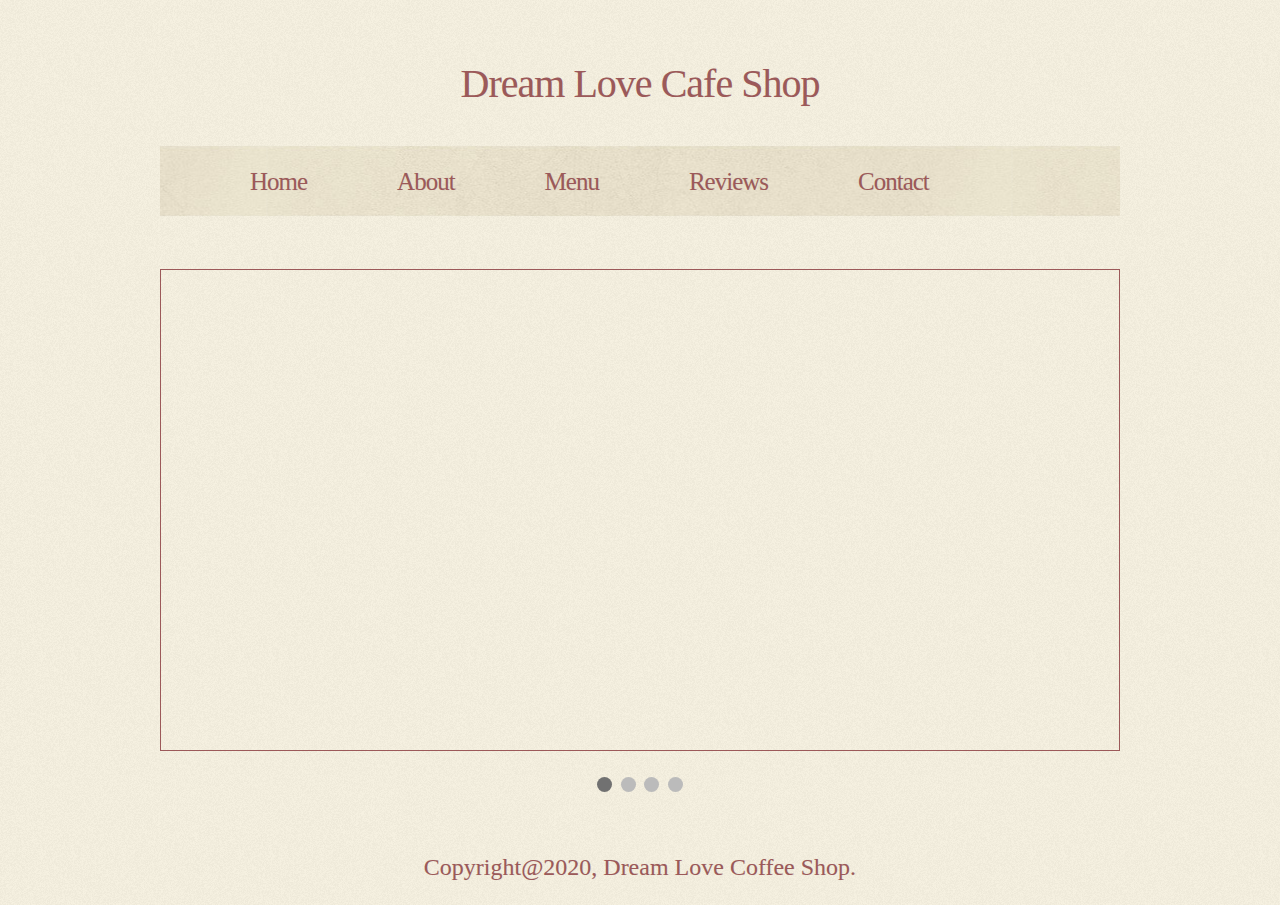
<file: Dream_Love_Cafe_Shop/index.html>
<!DOCTYPE html>
<html lang="en">
<head>
    <meta charset="UTF-8">
    <meta name="viewport" content="width=device-width, initial-scale=1.0">
    <title>Dream Love Cafe Shop</title>
   
    
    <link rel="stylesheet" href="style.css">
    <link rel="stylesheet" href="css/bootstrap.min.css">
</head>
<body>

  <h1>Dream Love Cafe Shop</h1>
    
    <div id="container">        
           
           <header>
               <nav>
                    <ul id="nav">
                        <li><a href="index.html" class="current">Home</a></li>
                    
                        <li><a href="about.html">About</a></li>
                    
                        <li class="sub-menu"><a href="#">Menu</a>
                            <ul class="dropdown-menu" style="border-bottom-width: 0px; padding-bottom: 0px; border-left-width: 0px; border-right-width: 0px; border-top-width: 0px; padding-top: 0px; margin-top: 75px; margin-bottom: -2px; padding-left: 0px; margin-left: 30px;">

                                <li id="submenu" style="padding-left: 0px; padding-top: 10px; text-align: center;"><a href="drink.html">Drinks</a></li>

                                <!-- <li id="submenu" style="padding-left: 0px; padding-top: 10px; text-align: center;"><a href="iced-cafe.html">Iced Cafe</a></li> -->

                                <li id="submenu" style="padding-left: 0px; padding-bottom: 10px; padding-top: 10px; text-align: center;"><a href="dessert.html">Dessert</a></li>

                            </ul>
                        </li>
                        <li><a href="reviews.html">Reviews</a></li>
                   
                        <li><a href="contact.html">Contact</a></li>
                    </ul>
               </nav>
           </header>

          
          <div class="slideshow-container" style="border: 1px solid #9c5959;">

              <div class="mySlides fade">
                  <div class="numbertext">1 / 4</div>
                  <img src="images/caramel-cafe-latte.jpg" style="width:100%; height:480px;">
                  <div class="text">Caramel Cafe Latte</div>
              </div>
              
              <div class="mySlides fade">
                  <div class="numbertext">2 / 4</div>
                  <img src="images//cappuccino_PNG19.png" style="width:100%; height:480px;">
                  <div class="text">Cappuccino</div>
              </div>

              <div class="mySlides fade">
                <div class="numbertext">3 / 4</div>
                <img src="images/chocolate_cake2.jpg" style="width:100%; height:480px;">
                <div class="text">Chocolate Cake</div>
            </div>
              
              <div class="mySlides fade">
                  <div class="numbertext">4 / 4</div>
                  <img src="images/ham-cheese-toast_1147-511.jpg" style="width:100%; height:480px;">
                  <div class="text">Cheese Toast</div>
              </div>

              <!-- <div class="mySlides fade">
                  <div class="numbertext">5 / 5</div>
                  <img src="images/swiss-roll-ichiroku.jpg" style="width:100%; height:480px;">
                  <div class="text">Swiss Roll</div>
              </div> -->
              
          </div>

          <br>
              
          <div style="text-align:center">
              <span class="dot"></span> 
              <span class="dot"></span> 
              <span class="dot"></span> 
              <span class="dot"></span> 
          </div>
           
          <script>
              var slideIndex = 0;
              showSlides();
                  
              function showSlides() {
              var i;
              var slides = document.getElementsByClassName("mySlides");
              var dots = document.getElementsByClassName("dot");
              for (i = 0; i < slides.length; i++) {
                slides[i].style.display = "none";  
              }
                slideIndex++;
              if (slideIndex > slides.length) {slideIndex = 1}    
              for (i = 0; i < dots.length; i++) {
                dots[i].className = dots[i].className.replace(" active", "");
              }
              slides[slideIndex-1].style.display = "block";  
              dots[slideIndex-1].className += " active";
              setTimeout(showSlides, 3000); // Change image every 2 seconds
              }
          </script>

          <footer> Copyright@2020, Dream Love Coffee Shop.</footer> 

    </div>

     

   
</body>
</html>
</file>
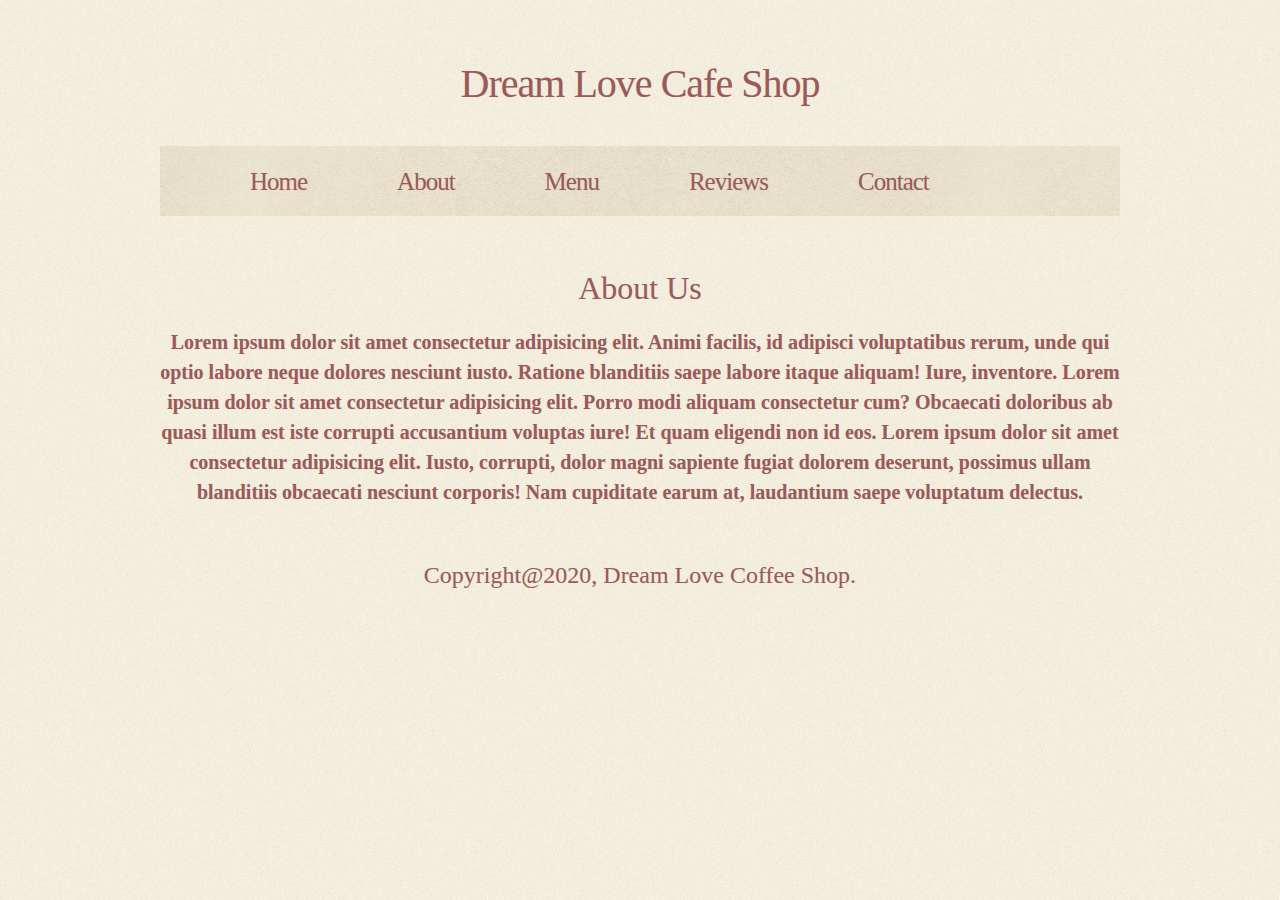
<file: Dream_Love_Cafe_Shop/about.html>
<!DOCTYPE html>
<html lang="en">
<head>
    <meta charset="UTF-8">
    <meta name="viewport" content="width=device-width, initial-scale=1.0">
    <title>Dream Love Cafe Shop</title>
    
    <link rel="stylesheet" href="style.css">
    <link rel="stylesheet" href="css/bootstrap.min.css">
</head>
<body>

    <h1>Dream Love Cafe Shop</h1>
    
    <div id="container">    
           
           <header>
               <nav>
                    <ul id="nav">
                        <li><a href="index.html" class="current">Home</a></li>
                    
                        <li><a href="about.html">About</a></li>
                    
                        <li class="sub-menu"><a href="#">Menu</a>
                            <ul class="dropdown-menu" style="border-bottom-width: 0px; padding-bottom: 0px; border-left-width: 0px; border-right-width: 0px; border-top-width: 0px; padding-top: 0px; margin-top: 75px; margin-bottom: -2px; padding-left: 0px; margin-left: 30px;">

                                <li id="submenu" style="padding-left: 0px; padding-top: 10px; text-align: center;"><a href="drink.html">Drinks</a></li>

                                <!-- <li id="submenu" style="padding-left: 0px; padding-top: 10px; text-align: center;"><a href="iced-cafe.html">Iced Cafe</a></li> -->

                                <li id="submenu" style="padding-left: 0px; padding-bottom: 10px; padding-top: 10px; text-align: center;"><a href="dessert.html">Dessert</a></li>

                            </ul>
                        </li>
                        <li><a href="reviews.html">Reviews</a></li>
                   
                        <li><a href="contact.html">Contact</a></li>
                    </ul>
               </nav>
           </header>

           <!-- <strong style="text-align: center;">About Us</strong> -->

           <h2>About Us</h2>


            <p id="abouttext">
                
                Lorem ipsum dolor sit amet consectetur adipisicing elit. Animi facilis, id adipisci voluptatibus rerum, unde qui optio labore neque dolores nesciunt iusto. Ratione blanditiis saepe labore itaque aliquam! Iure, inventore. Lorem ipsum dolor sit amet consectetur adipisicing elit. Porro modi aliquam consectetur cum? Obcaecati doloribus ab quasi illum est iste corrupti accusantium voluptas iure! Et quam eligendi non id eos. Lorem ipsum dolor sit amet consectetur adipisicing elit. Iusto, corrupti, dolor magni sapiente fugiat dolorem deserunt, possimus ullam blanditiis obcaecati nesciunt corporis! Nam cupiditate earum at, laudantium saepe voluptatum delectus.

            </p>

           <footer>Copyright@2020, Dream Love Coffee Shop.</footer>

    </div>
    
</body>
</html>
</file>
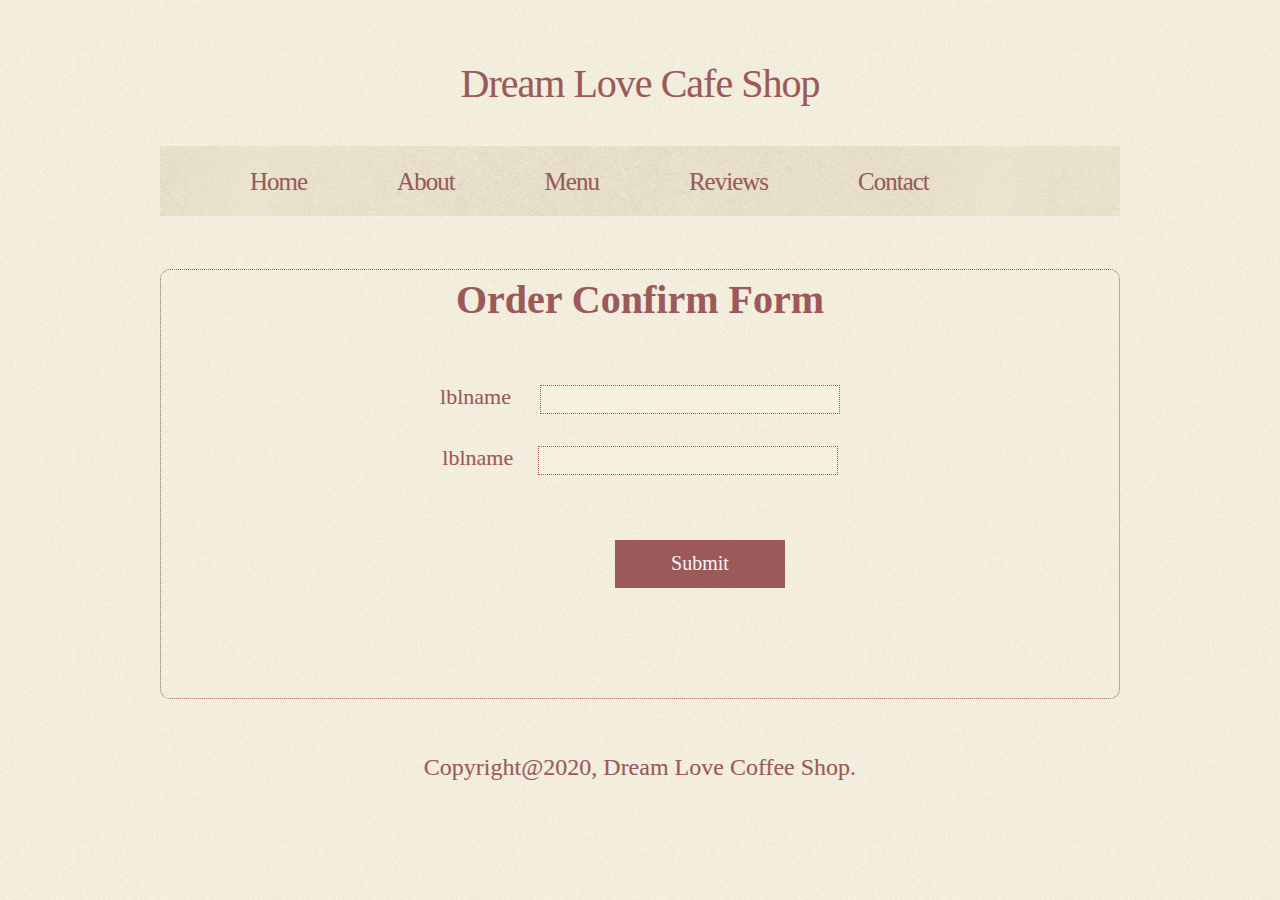
<file: Dream_Love_Cafe_Shop/confirm.html>
<!DOCTYPE html>
<html lang="en">
<head>
    <meta charset="UTF-8">
    <meta name="viewport" content="width=device-width, initial-scale=1.0">
    <title>Dream Love Cafe Shop</title>
   
    
    <link rel="stylesheet" href="style.css">
    <link rel="stylesheet" href="css/bootstrap.min.css">

  
</head>
<body>

    <h1>Dream Love Cafe Shop</h1>
    
    <div id="container">    
           
           <header>
               <nav>
                    <ul id="nav">
                        <li><a href="index.html" class="current">Home</a></li>
                    
                        <li><a href="about.html">About</a></li>
                    
                        <li class="sub-menu"><a href="#">Menu</a>
                            <ul class="dropdown-menu" style="border-bottom-width: 0px; padding-bottom: 0px; border-left-width: 0px; border-right-width: 0px; border-top-width: 0px; padding-top: 0px; margin-top: 75px; margin-bottom: -2px; padding-left: 0px; margin-left: 30px;">

                                <li id="submenu" style="padding-left: 0px; padding-top: 10px; text-align: center;"><a href="drink.html">Drinks</a></li>

                                <!-- <li id="submenu" style="padding-left: 0px; padding-top: 10px; text-align: center;"><a href="iced-cafe.html">Iced Cafe</a></li> -->

                                <li id="submenu" style="padding-left: 0px; padding-bottom: 10px; padding-top: 10px; text-align: center;"><a href="dessert.html">Dessert</a></li>

                            </ul>
                        </li>
                        <li><a href="reviews.html">Reviews</a></li>
                   
                        <li><a href="contact.html">Contact</a></li>
                    </ul>
               </nav>
           </header>
           
            
           <form action="#" id="contact">

                <strong id="order">Order Confirm Form</strong><br><br>

               <p id="bbc"></p>
                <label for="name1" id="lblname1">lblname</label>&nbsp; 
                
                <input type="text" name="name" id="name1" >
                <br>
                <label for="name2" id="lblname2">lblname</label>            
                <input type="text" name="name" id="name2">
                <br>
               
                <br><br>

                <input type="Submit" name="Order_confirm" value="Submit" id="Order_button" onclick=" end() ">
            
        </form>    
        
       <script>
        //    document.getElementById("lblname1").innerHTML="test";
        //    document.getElementById("name1").value="1500Ks";
        //    document.getElementById("lblname2").innerHTML="test";
        //    document.getElementById("name2").value="1500Ks";
        //    document.getElementById("lblname1").innerHTML=queryString2["?menu_name"];
        //    document.getElementById("name1").value=queryString2.menu_price;

        function end() {
            alert('Thank You!!!');
        }

       </script>

        <footer> Copyright@2020, Dream Love Coffee Shop.</footer> 
    </div>
</body>
</html>
</file>
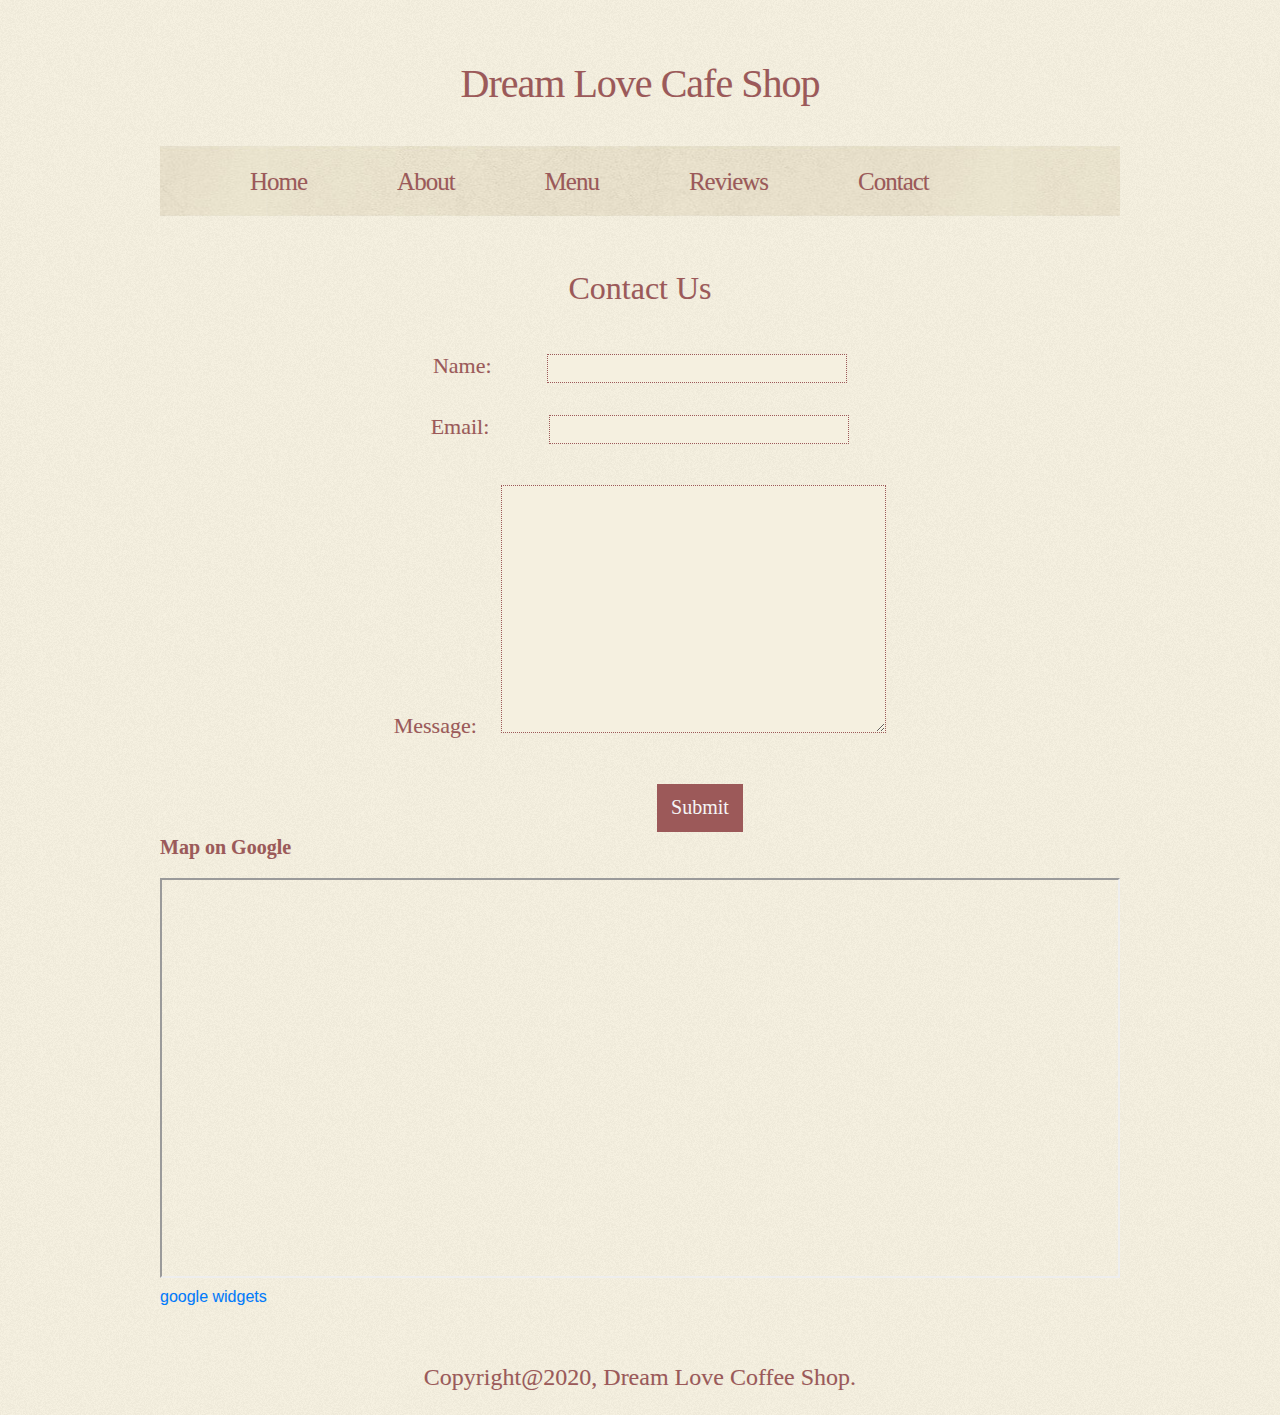
<file: Dream_Love_Cafe_Shop/contact.html>
<!DOCTYPE html>
<html lang="en">
<head>
    <meta charset="UTF-8">
    <meta name="viewport" content="width=device-width, initial-scale=1.0">
    <title>Dream Love Cafe Shop</title>
    
    <link rel="stylesheet" href="style.css">
    <link rel="stylesheet" href="css/bootstrap.min.css">
</head>
<body>

    <h1>Dream Love Cafe Shop</h1>
    
    <div id="container">    
           
           <header>
               <nav>
                    <ul id="nav">
                        <li><a href="index.html">Home</a></li>
                    
                        <li><a href="about.html">About</a></li>
                    
                        <li class="sub-menu"><a href="#">Menu</a>
                            <ul class="dropdown-menu" style="border-bottom-width: 0px; padding-bottom: 0px; border-left-width: 0px; border-right-width: 0px; border-top-width: 0px; padding-top: 0px; margin-top: 75px; margin-bottom: -2px; padding-left: 0px; margin-left: 30px;">

                                <li id="submenu" style="padding-left: 0px; padding-top: 10px; text-align: center;"><a href="drink.html">Drinks</a></li>

                                <!-- <li id="submenu" style="padding-left: 0px; padding-top: 10px; text-align: center;"><a href="iced-cafe.html">Iced Cafe</a></li> -->

                                <li id="submenu" style="padding-left: 0px; padding-bottom: 10px; padding-top: 10px; text-align: center;"><a href="dessert.html">Dessert</a></li>

                            </ul>
                        </li>
                        <li><a href="reviews.html">Reviews</a></li>
                   
                        <li><a href="contact.html" class="current">Contact</a></li>
                    </ul>
               </nav>
           </header>
           
           <article>

            

            <h2>Contact Us</h2>

            <br>

           
               <!-- <p>No.50,5th floor(B), Than Lann, Hlaing Township, Yangon.</p> -->

               <form action="#" id="contactus">
                   <label for="name">Name:</label>&nbsp; &nbsp; &nbsp; &nbsp;
                   <input type="text" name="name" id="name" >
                   <br>
                   <label for="email">Email:</label>&nbsp; &nbsp; &nbsp; &nbsp;&nbsp; 
                   <input type="text" name="email" id="email">
                   <br><br>
                   <label for="message">Message:</label>
                   <textarea name="message" id="message" cols="39" rows="10"></textarea>
                   <br><br>

                   <input type="submit" name="submit" value="Submit" id="button">
                   <!-- <button type="submit" value="Submit" class="button">Submit</button> -->

                   

               </form>

               <p id="map">Map on Google</p>
               
               <iframe width="960" height="400" frameborder="1" scrolling="no" marginheight="0" marginwidth="0" id="gmap_canvas" src="https://maps.google.com/maps?width=520&amp;height=400&amp;hl=en&amp;q=MICT%20Park,%20Universities%E2%80%99%20Hlaing%20Campus,%20Hlaing%20Township,%20Yangon,%20Myanmar.%20Yangon+(Our%20Location)&amp;t=&amp;z=12&amp;ie=UTF8&amp;iwloc=B&amp;output=embed"></iframe> <a href='https://mapswebsite.org/'>google widgets</a> <script type='text/javascript' src='https://embedmaps.com/google-maps-authorization/script.js?id=db8fa975cef826adb15d55570ee8ee39f0f77f99'></script>

           </article>


           
            
           <footer>Copyright@2020, Dream Love Coffee Shop.</footer>
    </div>
    
</body>
</html>
</file>
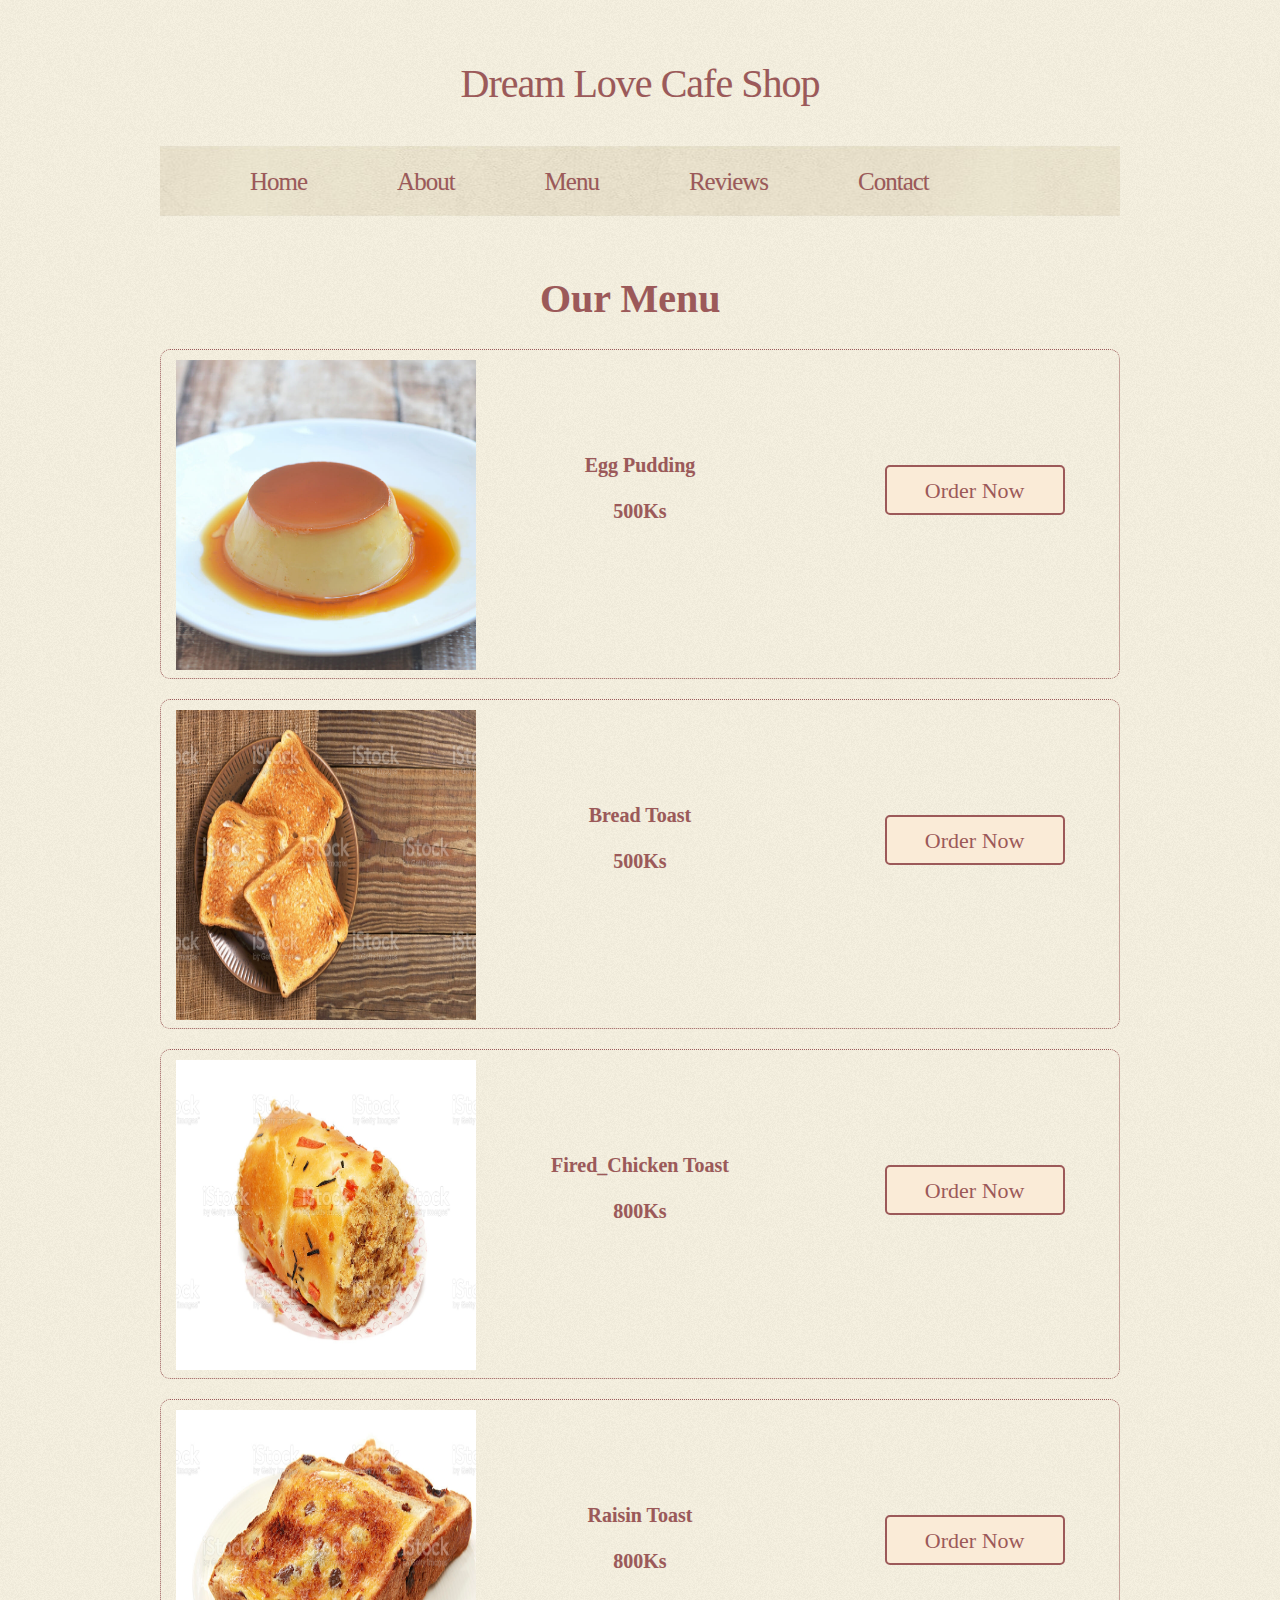
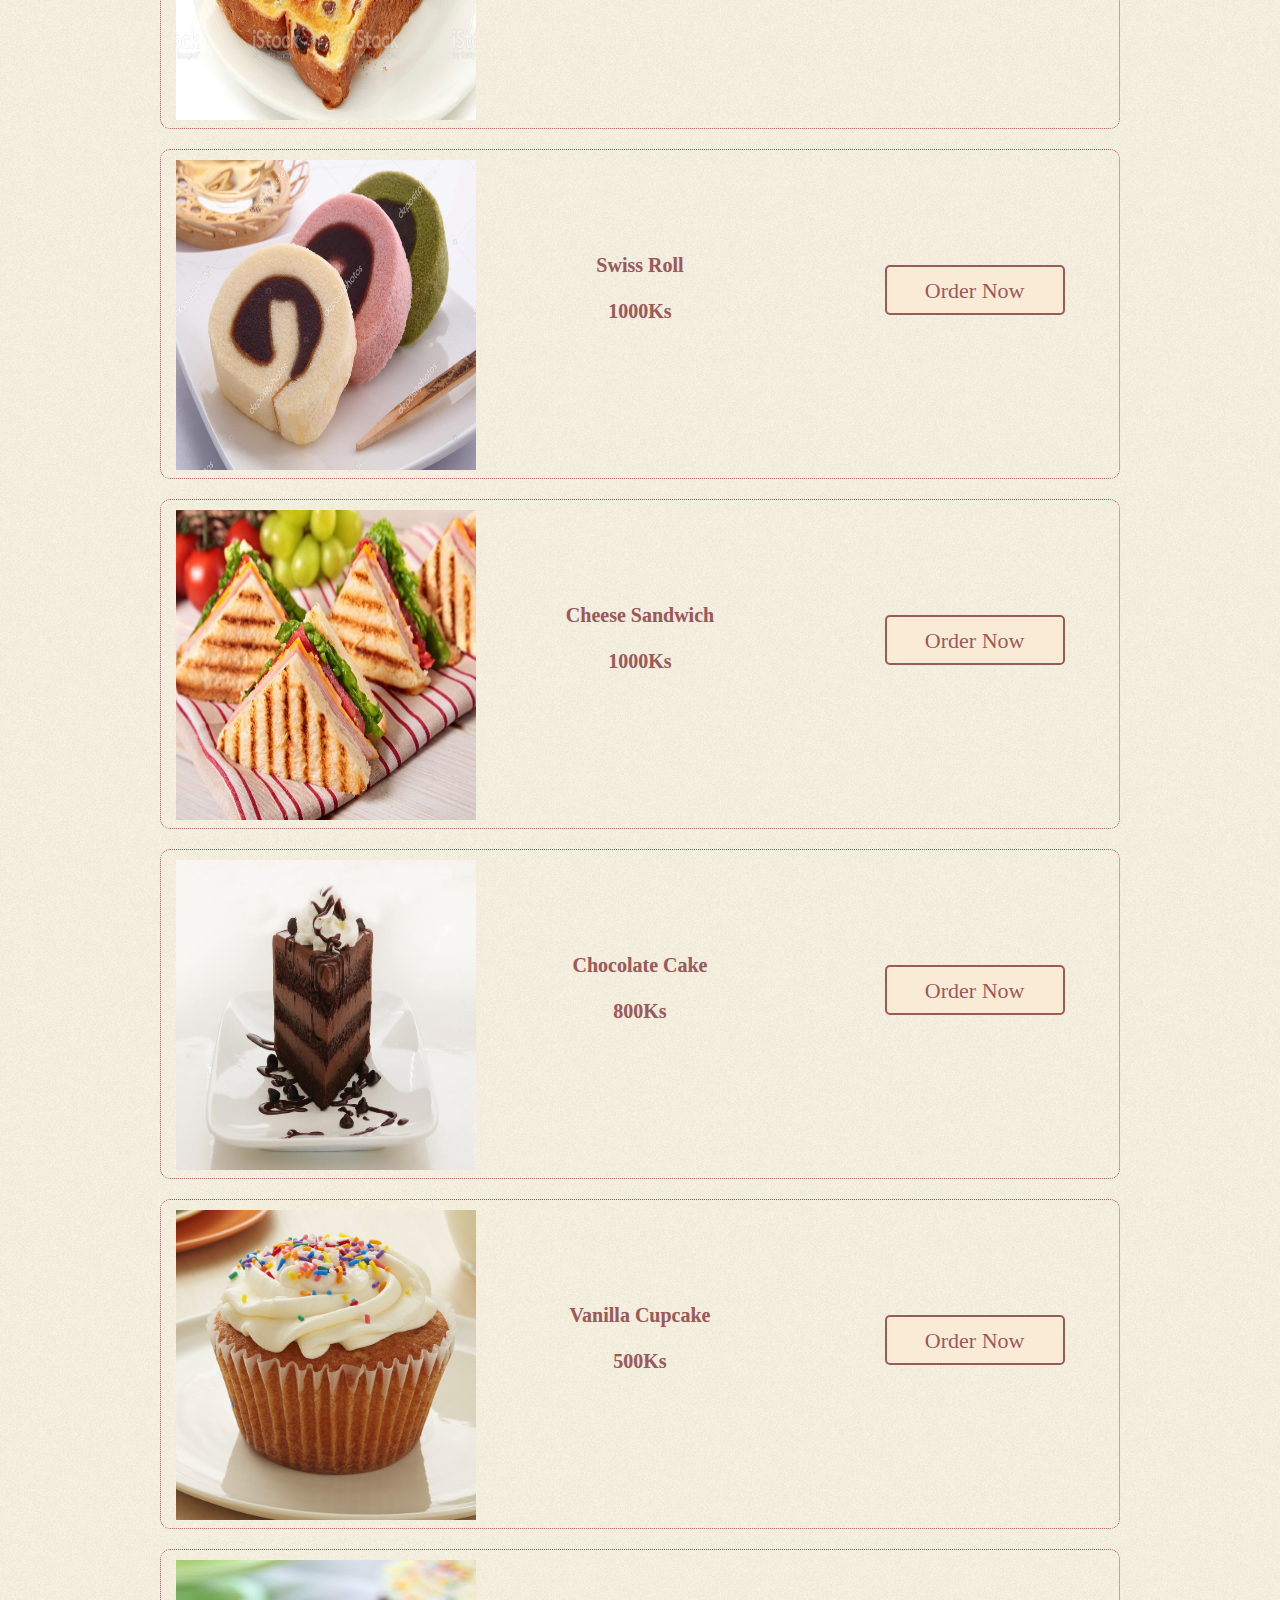
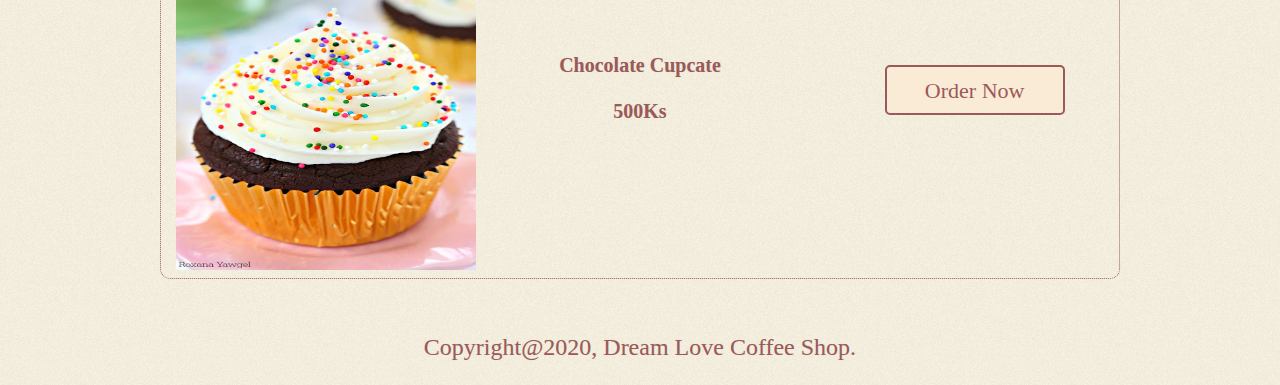
<file: Dream_Love_Cafe_Shop/dessert.html>
<!DOCTYPE html>
<html lang="en">

<head>
      <meta charset="UTF-8">
      <meta name="viewport" content="width=device-width, initial-scale=1.0">
      <title>Dream Love Cafe Shop</title>


      <link rel="stylesheet" href="style.css">
      <link rel="stylesheet" href="css/bootstrap.min.css">
</head>

<body>

      <h1>Dream Love Cafe Shop</h1>

      <div id="container">

            <header>
                  <nav>
                        <ul id="nav">
                              <li><a href="index.html" class="current">Home</a></li>

                              <li><a href="about.html">About</a></li>

                              <li class="sub-menu"><a href="#">Menu</a>
                                    <ul class="dropdown-menu"
                                          style="border-bottom-width: 0px; padding-bottom: 0px; border-left-width: 0px; border-right-width: 0px; border-top-width: 0px; padding-top: 0px; margin-top: 75px; margin-bottom: -2px; padding-left: 0px; margin-left: 30px;">

                                          <li id="submenu"
                                                style="padding-left: 0px; padding-top: 10px; text-align: center;"><a
                                                      href="drink.html">Drinks</a></li>

                                          <!-- <li id="submenu" style="padding-left: 0px; padding-top: 10px; text-align: center;"><a href="iced-cafe.html">Iced Cafe</a></li> -->

                                          <li id="submenu"
                                                style="padding-left: 0px; padding-bottom: 10px; padding-top: 10px; text-align: center;">
                                                <a href="dessert.html">Dessert</a></li>

                                    </ul>
                              </li>
                              <li><a href="reviews.html">Reviews</a></li>

                              <li><a href="contact.html">Contact</a></li>
                        </ul>
                  </nav>
            </header>

            <strong id="Our_menu">Our Menu</strong>

            <div class="row_container">
                  <div class="row1_dessert">

                        <div class="col-md-4">
                              <img src="images/dulce-de-leche-flan-2a.jpg" alt="" id="row1_col_left">
                        </div>

                        <div class="col-md-4" id="menu_name">
                              <p id="menu_name_1">Egg Pudding </p>
                              <p id="menu_price_1">500Ks</p>
                        </div>

                        <div class="col-md-4">
                              <button class="btnorder" id="row1_col_right" onclick="addOrder()">Order Now</button>
                        </div>
                  </div>

                  <div class="row1_dessert">
                        <div class="col-md-4">
                              <img src="images/istockphoto-64.jpg" alt="" id="row1_col_left">
                        </div>

                        <div class="col-md-4" id="menu_name">
                              <p id="menu_name_2">Bread Toast </p>
                              <p id="menu_price_2">500Ks</p>
                        </div>

                        <div class="col-md-4">
                              <button class="btnorder" id="row1_col_right" onclick="addOrder2()">Order Now</button>
                        </div>
                  </div>

                  <div class="row1_dessert">
                        <div class="col-md-4">
                              <img src="images/istockphoto.jpg" alt="" id="row1_col_left">
                        </div>

                        <div class="col-md-4" id="menu_name">
                              <p id="menu_name_3">Fired_Chicken Toast </p>
                              <p id="menu_price_3">800Ks</p>
                        </div>

                        <div class="col-md-4">
                              <button class="btnorder" id="row1_col_right" onclick="addOrder3()">Order Now</button>
                        </div>
                  </div>

                  <div class="row1_dessert">
                        <div class="col-md-4">
                              <img src="images/raisin-toast.jpg" alt="" id="row1_col_left">
                        </div>

                        <div class="col-md-4" id="menu_name">
                              <p id="menu_name_4">Raisin Toast </p>
                              <p id="menu_price_4">800Ks</p>
                        </div>

                        <div class="col-md-4">
                              <button class="btnorder" id="row1_col_right" onclick="addOrder4()">Order Now</button>
                        </div>
                  </div>

                  <div class="row1_dessert">
                        <div class="col-md-4">
                              <img src="images/swiss-roll-ichiroku.jpg" alt="" id="row1_col_left">
                        </div>

                        <div class="col-md-4" id="menu_name">
                              <p id="menu_name_5">Swiss Roll </p>
                              <p id="menu_price_5">1000Ks</p>
                        </div>

                        <div class="col-md-4">
                              <button class="btnorder" id="row1_col_right" onclick="addOrder5()">Order Now</button>
                        </div>
                  </div>

                  <div class="row1_dessert">
                        <div class="col-md-4">
                              <img src="images/ham-cheese-toast_1147-511.jpg" alt="" id="row1_col_left">
                        </div>

                        <div class="col-md-4" id="menu_name">
                              <p id="menu_name_6">Cheese Sandwich </p>
                              <p id="menu_price_6">1000Ks</p>
                        </div>


                        <div class="col-md-4">
                              <button class="btnorder" id="row1_col_right" onclick="addOrder6()">Order Now</button>
                        </div>
                  </div>


                  <div class="row1_dessert">
                        <div class="col-md-4">
                              <img src="images/chocolate_cake2.jpg" alt="" id="row1_col_left">
                        </div>

                        <div class="col-md-4" id="menu_name">
                              <p id="menu_name_7">Chocolate Cake </p>
                              <p id="menu_price_7">800Ks</p>
                        </div>


                        <div class="col-md-4">
                              <button class="btnorder" id="row1_col_right" onclick="addOrder7()">Order Now</button>
                        </div>
                  </div>

                  <div class="row1_dessert">
                        <div class="col-md-4">
                              <img src="images/Vanilla-Cupcake-Vanilla.jpg" alt="" id="row1_col_left">
                        </div>

                        <div class="col-md-4" id="menu_name">
                              <p id="menu_name_8">Vanilla Cupcake </p>
                              <p id="menu_price_8">500Ks</p>
                        </div>

                        <div class="col-md-4">
                              <button class="btnorder" id="row1_col_right" onclick="addOrder8()">Order Now</button>
                        </div>
                  </div>

                  <div class="row1_dessert">
                        <div class="col-md-4">
                              <img src="images/chocolate_Cupcate.jpg" alt="" id="row1_col_left">
                        </div>

                        <div class="col-md-4" id="menu_name">
                              <p id="menu_name_9">Chocolate Cupcate </p>
                              <p id="menu_price_9">500Ks</p>
                        </div>

                        <div class="col-md-4">
                              <button class="btnorder" id="row1_col_right" onclick="addOrder9()">Order Now</button>
                        </div>
                  </div>

            </div>


            <footer> Copyright@2020, Dream Love Coffee Shop.</footer>
      </div>

      <script>
            

            function addOrder() {

                  var menuName = document.getElementById("menu_name_1").innerHTML;
                  var menuPrice = document.getElementById("menu_price_1").innerHTML;
                  var queryString = "?menu_name=" + menuName + "&menu_price=" + menuPrice;
                  window.location.href = "order.html" + queryString;


            }

            function addOrder2() {

                  var menuName = document.getElementById("menu_name_2").innerHTML;
                  var menuPrice = document.getElementById("menu_price_2").innerHTML;
                  var queryString = "?menu_name=" + menuName + "&menu_price=" + menuPrice;
                  window.location.href = "order.html" + queryString;


            }

            function addOrder3() {

                  var menuName = document.getElementById("menu_name_3").innerHTML;
                  var menuPrice = document.getElementById("menu_price_3").innerHTML;
                  var queryString = "?menu_name=" + menuName + "&menu_price=" + menuPrice;
                  window.location.href = "order.html" + queryString;


            }

            function addOrder4() {

                  var menuName = document.getElementById("menu_name_4").innerHTML;
                  var menuPrice = document.getElementById("menu_price_4").innerHTML;
                  var queryString = "?menu_name=" + menuName + "&menu_price=" + menuPrice;
                  window.location.href = "order.html" + queryString;


            }

            function addOrder5() {

                  var menuName = document.getElementById("menu_name_5").innerHTML;
                  var menuPrice = document.getElementById("menu_price_5").innerHTML;
                  var queryString = "?menu_name=" + menuName + "&menu_price=" + menuPrice;
                  window.location.href = "order.html" + queryString;


            }

            function addOrder6() {

                  var menuName = document.getElementById("menu_name_6").innerHTML;
                  var menuPrice = document.getElementById("menu_price_6").innerHTML;
                  var queryString = "?menu_name=" + menuName + "&menu_price=" + menuPrice;
                  window.location.href = "order.html" + queryString;


            }

            function addOrder7() {

                  var menuName = document.getElementById("menu_name_7").innerHTML;
                  var menuPrice = document.getElementById("menu_price_7").innerHTML;
                  var queryString = "?menu_name=" + menuName + "&menu_price=" + menuPrice;
                  window.location.href = "order.html" + queryString;


            }

            function addOrder8() {

                  var menuName = document.getElementById("menu_name_8").innerHTML;
                  var menuPrice = document.getElementById("menu_price_8").innerHTML;
                  var queryString = "?menu_name=" + menuName + "&menu_price=" + menuPrice;
                  window.location.href = "order.html" + queryString;


            }

            function addOrder9() {

                  var menuName = document.getElementById("menu_name_9").innerHTML;
                  var menuPrice = document.getElementById("menu_price_9").innerHTML;
                  var queryString = "?menu_name=" + menuName + "&menu_price=" + menuPrice;
                  window.location.href = "order.html" + queryString;


            }
      </script>
</body>

</html>
</file>
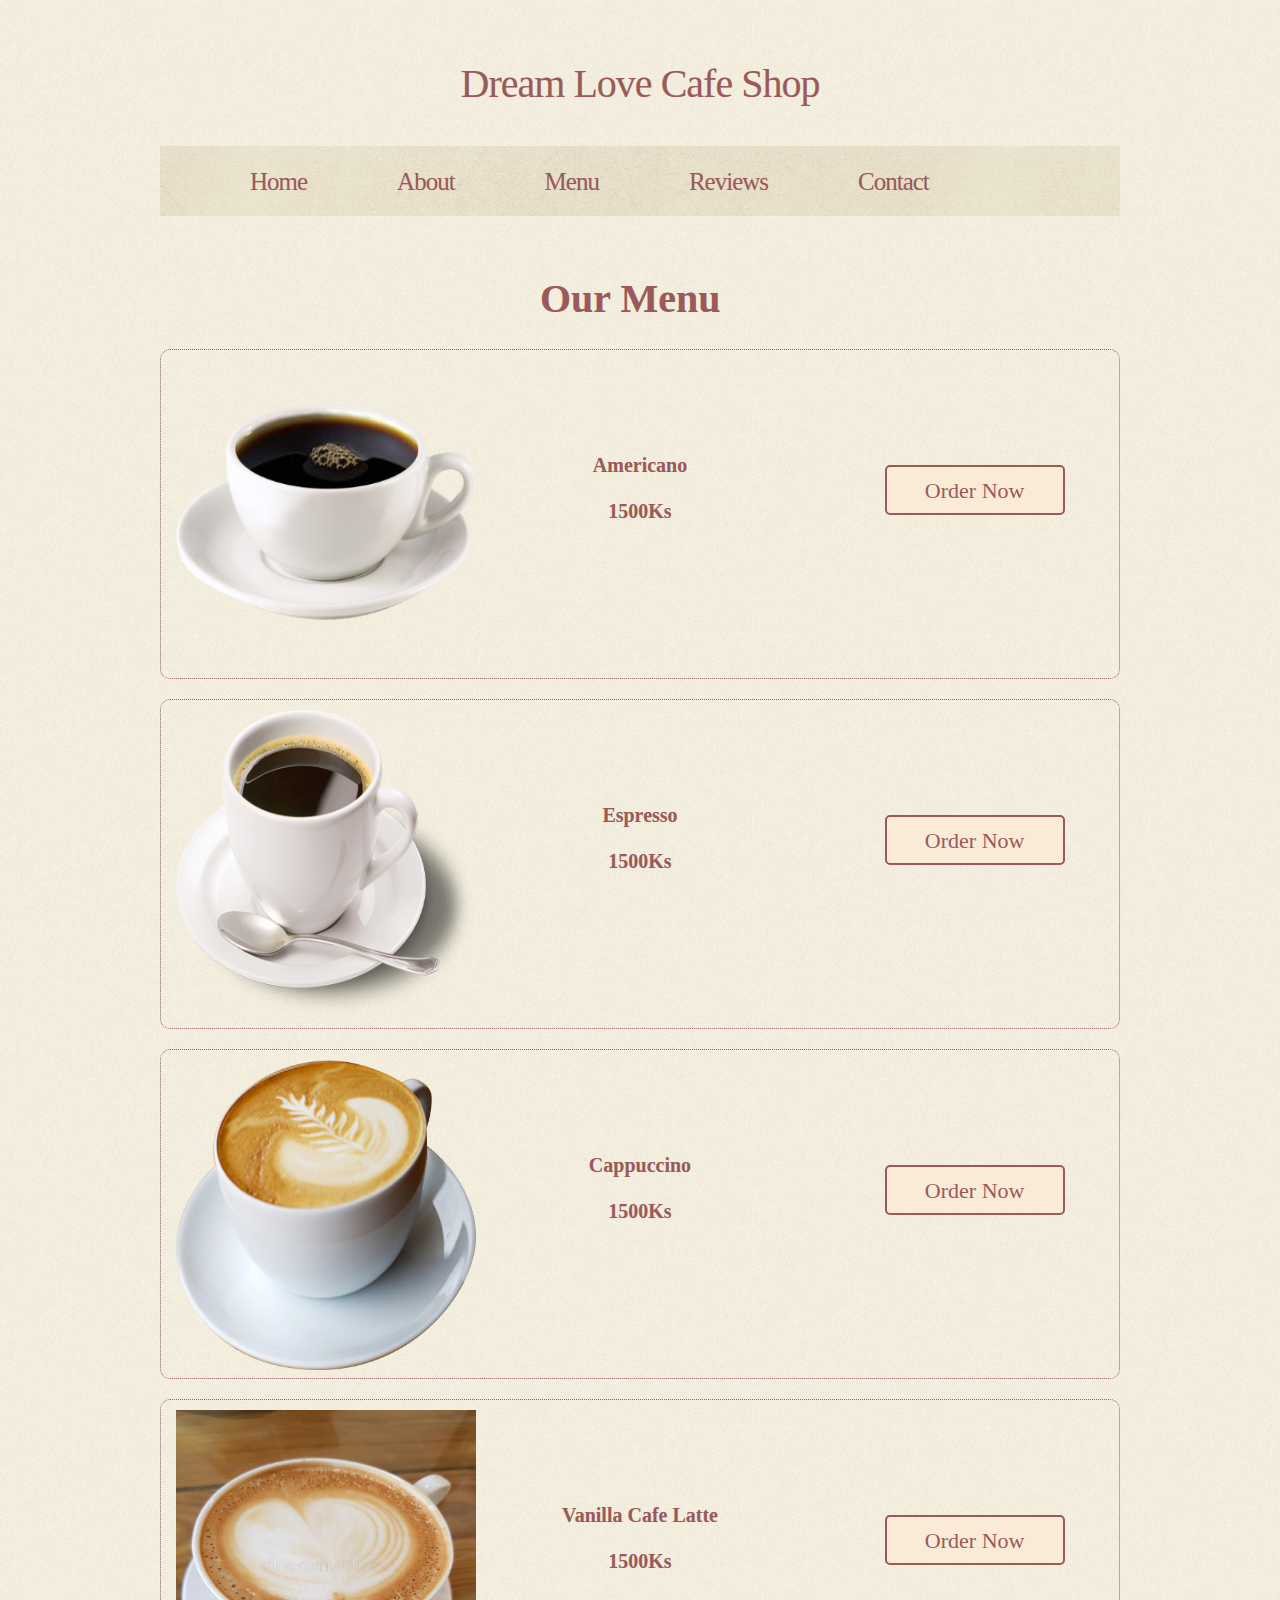
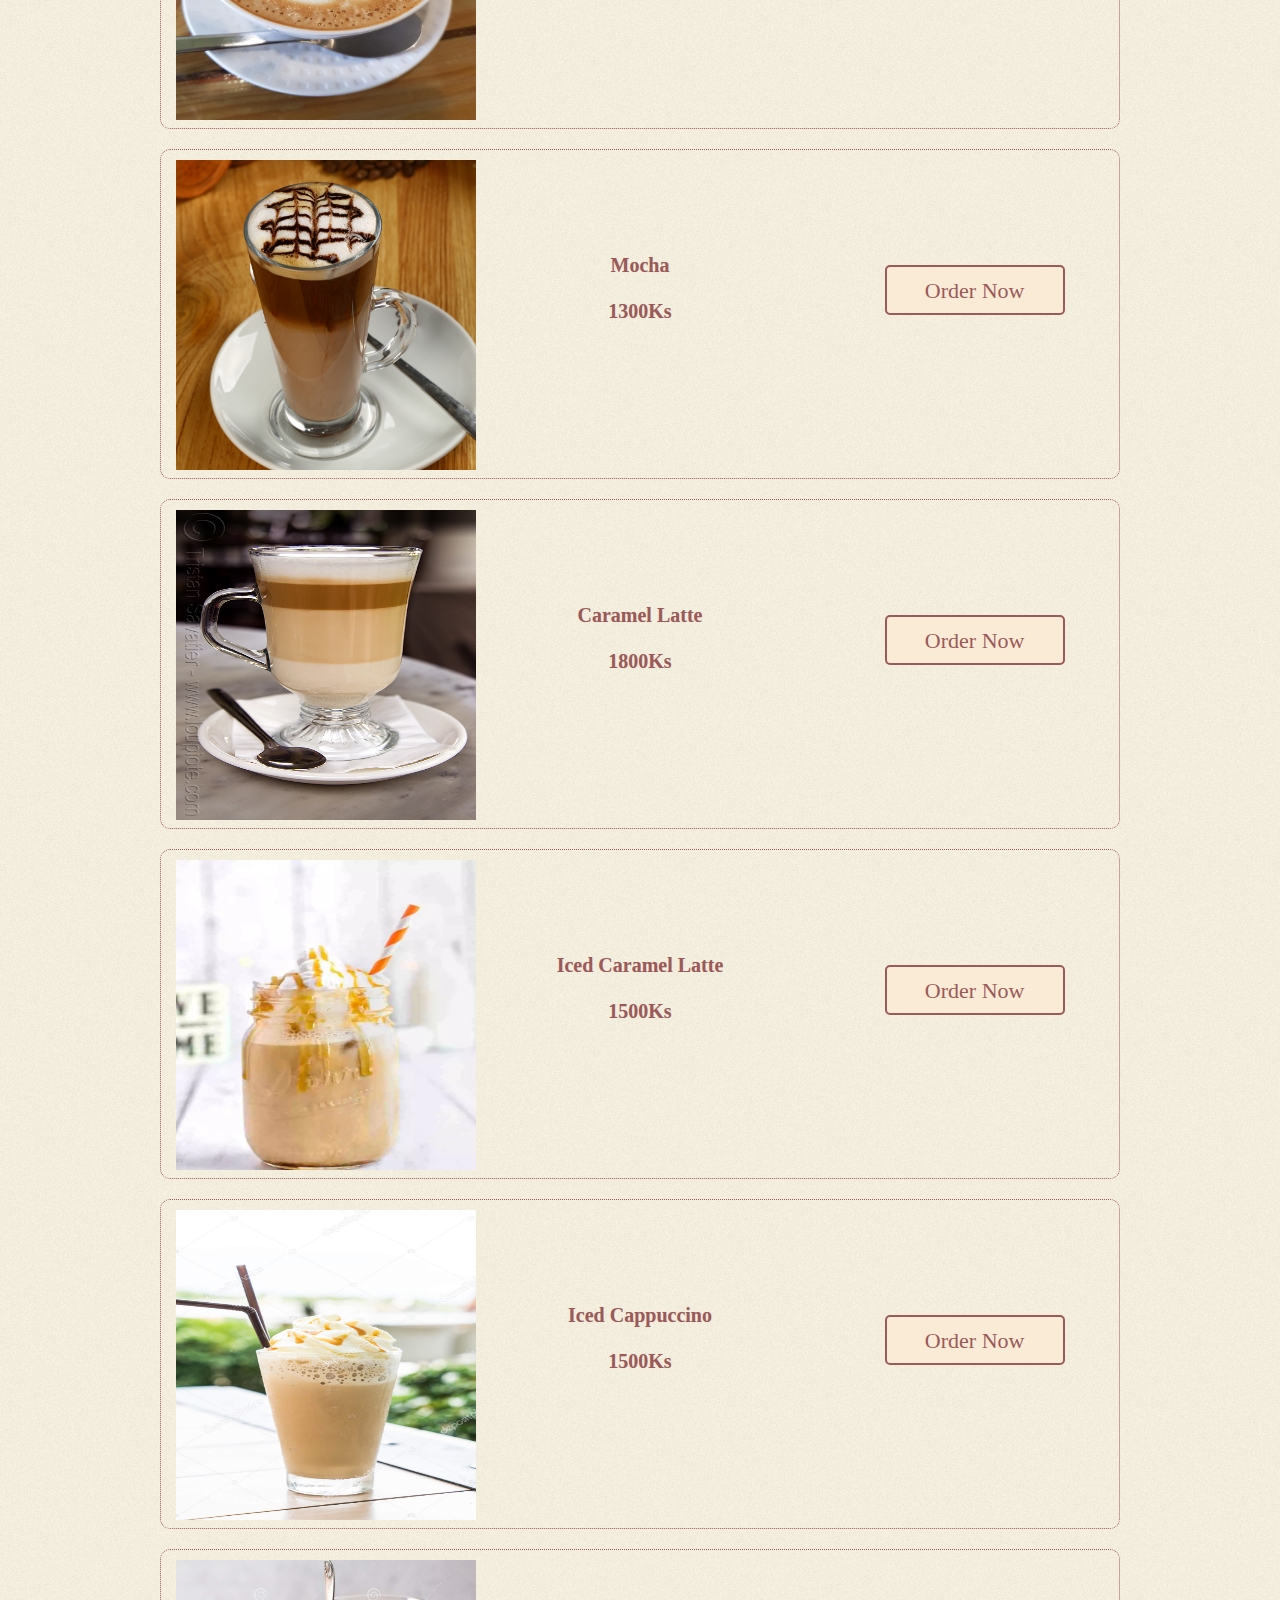
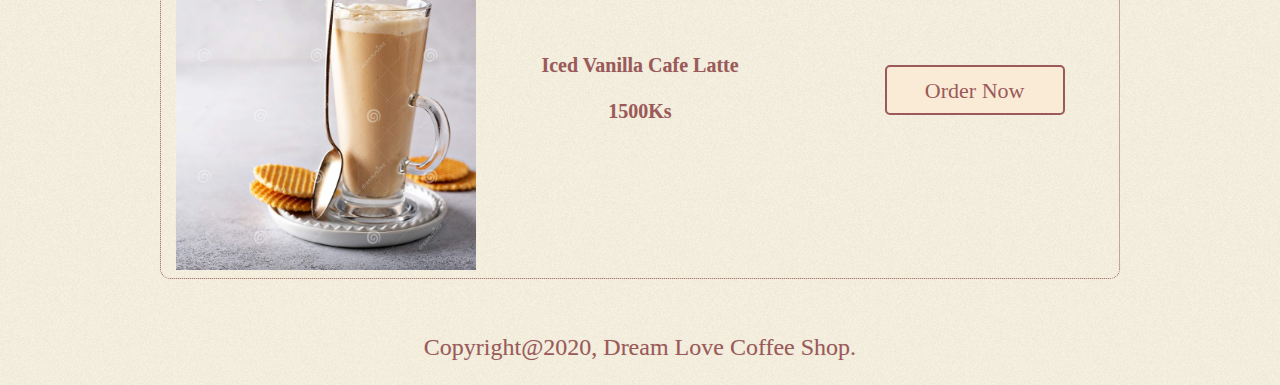
<file: Dream_Love_Cafe_Shop/drink.html>
<!DOCTYPE html>
<html lang="en">

<head>
      <meta charset="UTF-8">
      <meta name="viewport" content="width=device-width, initial-scale=1.0">
      <title>Dream Love Cafe Shop</title>


      <link rel="stylesheet" href="style.css">
      <link rel="stylesheet" href="css/bootstrap.min.css">
</head>

<body>

      <h1>Dream Love Cafe Shop</h1>

      <div id="container">

            <header>
                  <nav>
                        <ul id="nav">
                              <li><a href="index.html" class="current">Home</a></li>

                              <li><a href="about.html">About</a></li>

                              <li class="sub-menu"><a href="#">Menu</a>
                                    <ul class="dropdown-menu"
                                          style="border-bottom-width: 0px; padding-bottom: 0px; border-left-width: 0px; border-right-width: 0px; border-top-width: 0px; padding-top: 0px; margin-top: 75px; margin-bottom: -2px; padding-left: 0px; margin-left: 30px;">

                                          <li id="submenu"
                                                style="padding-left: 0px; padding-top: 10px; text-align: center;"><a
                                                      href="drink.html">Drinks</a></li>

                                          <!-- <li id="submenu" style="padding-left: 0px; padding-top: 10px; text-align: center;"><a href="iced-cafe.html">Iced Cafe</a></li> -->

                                          <li id="submenu"
                                                style="padding-left: 0px; padding-bottom: 10px; padding-top: 10px; text-align: center;">
                                                <a href="dessert.html">Dessert</a></li>

                                    </ul>
                              </li>
                              <li><a href="reviews.html">Reviews</a></li>

                              <li><a href="contact.html">Contact</a></li>
                        </ul>
                  </nav>
            </header>


            <strong id="Our_menu">Our Menu</strong>

            <div class="row_container">
                  <div class="row1_drink">

                        <div class="col-md-4">
                              <img src="images/americano-png-1.png" alt="" id="row1_col_left">
                        </div>

                        <div class="col-md-4" id="menu_name">
                              <p id="menu_name_1">Americano </p>
                              <p id="menu_price_1">1500Ks</p>
                        </div>

                        <div class="col-md-4">
                              <button class="btnorder" id="row1_col_right" onclick="addOrder()">Order Now</button>
                        </div>
                  </div>

                  <div class="row1_drink">

                        <div class="col-md-4">
                              <img src="images/Cafe-Espresso-PNG-Free-Download.png" alt="" id="row1_col_left">
                        </div>

                        <div class="col-md-4" id="menu_name">
                              <p id="menu_name_2">Espresso </p>
                              <p id="menu_price_2">1500Ks</p>
                        </div>

                        <div class="col-md-4">
                              <button class="btnorder" id="row1_col_right" onclick="addOrder2()">Order Now</button>
                        </div>
                  </div>

                  <div class="row1_drink">

                        <div class="col-md-4">
                              <img src="images/cappuccino_PNG19.png" alt="" id="row1_col_left">
                        </div>

                        <div class="col-md-4" id="menu_name">
                              <p id="menu_name_3">Cappuccino </p>
                              <p id="menu_price_3">1500Ks</p>
                        </div>

                        <div class="col-md-4">
                              <button class="btnorder" id="row1_col_right" onclick="addOrder3()">Order Now</button>
                        </div>
                  </div>

                  <div class="row1_drink">

                        <div class="col-md-4">
                              <img src="images/coffee-vanilla-latte-.jpg" alt="" id="row1_col_left">
                        </div>

                        <div class="col-md-4" id="menu_name">
                              <p id="menu_name_4">Vanilla Cafe Latte </p>
                              <p id="menu_price_4">1500Ks</p>
                        </div>

                        <div class="col-md-4">
                              <button class="btnorder" id="row1_col_right" onclick="addOrder4()">Order Now</button>
                        </div>
                  </div>

                  <div class="row1_drink">

                        <div class="col-md-4">
                              <img src="images/2746-Coffee-Mocha-Fragrance-Oil-213.jpg" alt="" id="row1_col_left">
                        </div>

                        <div class="col-md-4" id="menu_name">
                              <p id="menu_name_5">Mocha </p>
                              <p id="menu_price_5">1300Ks</p>
                        </div>

                        <div class="col-md-4">
                              <button class="btnorder" id="row1_col_right" onclick="addOrder5()">Order Now</button>
                        </div>
                  </div>



                  <div class="row1_drink">

                        <div class="col-md-4">
                              <img src="images/layered-cafe-latte-6375458399.jpg" alt="" id="row1_col_left">
                        </div>

                        <div class="col-md-4" id="menu_name">
                              <p id="menu_name_6">Caramel Latte </p>
                              <p id="menu_price_6">1800Ks</p>
                        </div>

                        <div class="col-md-4">
                              <button class="btnorder" id="row1_col_right" onclick="addOrder6()">Order Now</button>
                        </div>
                  </div>

                  <div class="row1_drink">

                        <div class="col-md-4">
                              <img src="images/Caramel-Iced-Latter.jpg" alt="" id="row1_col_left">
                        </div>

                        <div class="col-md-4" id="menu_name">
                              <p id="menu_name_7">Iced Caramel Latte </p>
                              <p id="menu_price_7">1500Ks</p>
                        </div>

                        <div class="col-md-4">
                              <button class="btnorder" id="row1_col_right" onclick="addOrder7()">Order Now</button>
                        </div>
                  </div>

                  <div class="row1_drink">

                        <div class="col-md-4">
                              <img src="images/iced-cappuccino-coffee.jpg" alt="" id="row1_col_left">
                        </div>

                        <div class="col-md-4" id="menu_name">
                              <p id="menu_name_8">Iced Cappuccino </p>
                              <p id="menu_price_8">1500Ks</p>
                        </div>

                        <div class="col-md-4">
                              <button class="btnorder" id="row1_col_right" onclick="addOrder8()">Order Now</button>
                        </div>
                  </div>

                  <div class="row1_drink">

                        <div class="col-md-4">
                              <img src="images/vanilla-coffee-latte-tall-glass.jpg" alt="" id="row1_col_left">
                        </div>

                        <div class="col-md-4" id="menu_name">
                              <p id="menu_name_9" id="menu_name">Iced Vanilla Cafe Latte </p>
                              <p id="menu_price_9">1500Ks</p>
                        </div>

                        <div class="col-md-4">
                              <button class="btnorder" id="row1_col_right" onclick="addOrder9()">Order Now</button>
                        </div>
                  </div>


            </div>




            <footer> Copyright@2020, Dream Love Coffee Shop.</footer>
      </div>


      <script>
           
            function addOrder() {

                  var menuName = document.getElementById("menu_name_1").innerHTML;
                  var menuPrice = document.getElementById("menu_price_1").innerHTML;
                  var queryString = "?menu_name=" + menuName + "&menu_price=" + menuPrice;
                  window.location.href = "order.html" + queryString;


            }

            function addOrder2() {

                  var menuName = document.getElementById("menu_name_2").innerHTML;
                  var menuPrice = document.getElementById("menu_price_2").innerHTML;
                  var queryString = "?menu_name=" + menuName + "&menu_price=" + menuPrice;
                  window.location.href = "order.html" + queryString;


            }

            function addOrder3() {

                  var menuName = document.getElementById("menu_name_3").innerHTML;
                  var menuPrice = document.getElementById("menu_price_3").innerHTML;
                  var queryString = "?menu_name=" + menuName + "&menu_price=" + menuPrice;
                  window.location.href = "order.html" + queryString;


            }

            function addOrder4() {

                  var menuName = document.getElementById("menu_name_4").innerHTML;
                  var menuPrice = document.getElementById("menu_price_4").innerHTML;
                  var queryString = "?menu_name=" + menuName + "&menu_price=" + menuPrice;
                  window.location.href = "order.html" + queryString;


            }

            function addOrder5() {

                  var menuName = document.getElementById("menu_name_5").innerHTML;
                  var menuPrice = document.getElementById("menu_price_5").innerHTML;
                  var queryString = "?menu_name=" + menuName + "&menu_price=" + menuPrice;
                  window.location.href = "order.html" + queryString;


            }

            function addOrder6() {

                  var menuName = document.getElementById("menu_name_6").innerHTML;
                  var menuPrice = document.getElementById("menu_price_6").innerHTML;
                  var queryString = "?menu_name=" + menuName + "&menu_price=" + menuPrice;
                  window.location.href = "order.html" + queryString;


            }

            function addOrder7() {

                  var menuName = document.getElementById("menu_name_7").innerHTML;
                  var menuPrice = document.getElementById("menu_price_7").innerHTML;
                  var queryString = "?menu_name=" + menuName + "&menu_price=" + menuPrice;
                  window.location.href = "order.html" + queryString;


            }

            function addOrder8() {

                  var menuName = document.getElementById("menu_name_8").innerHTML;
                  var menuPrice = document.getElementById("menu_price_8").innerHTML;
                  var queryString = "?menu_name=" + menuName + "&menu_price=" + menuPrice;
                  window.location.href = "order.html" + queryString;


            }

            function addOrder9() {

                  var menuName = document.getElementById("menu_name_9").innerHTML;
                  var menuPrice = document.getElementById("menu_price_9").innerHTML;
                  var queryString = "?menu_name=" + menuName + "&menu_price=" + menuPrice;
                  window.location.href = "order.html" + queryString;


            }
      </script>
</body>

</html>
</file>
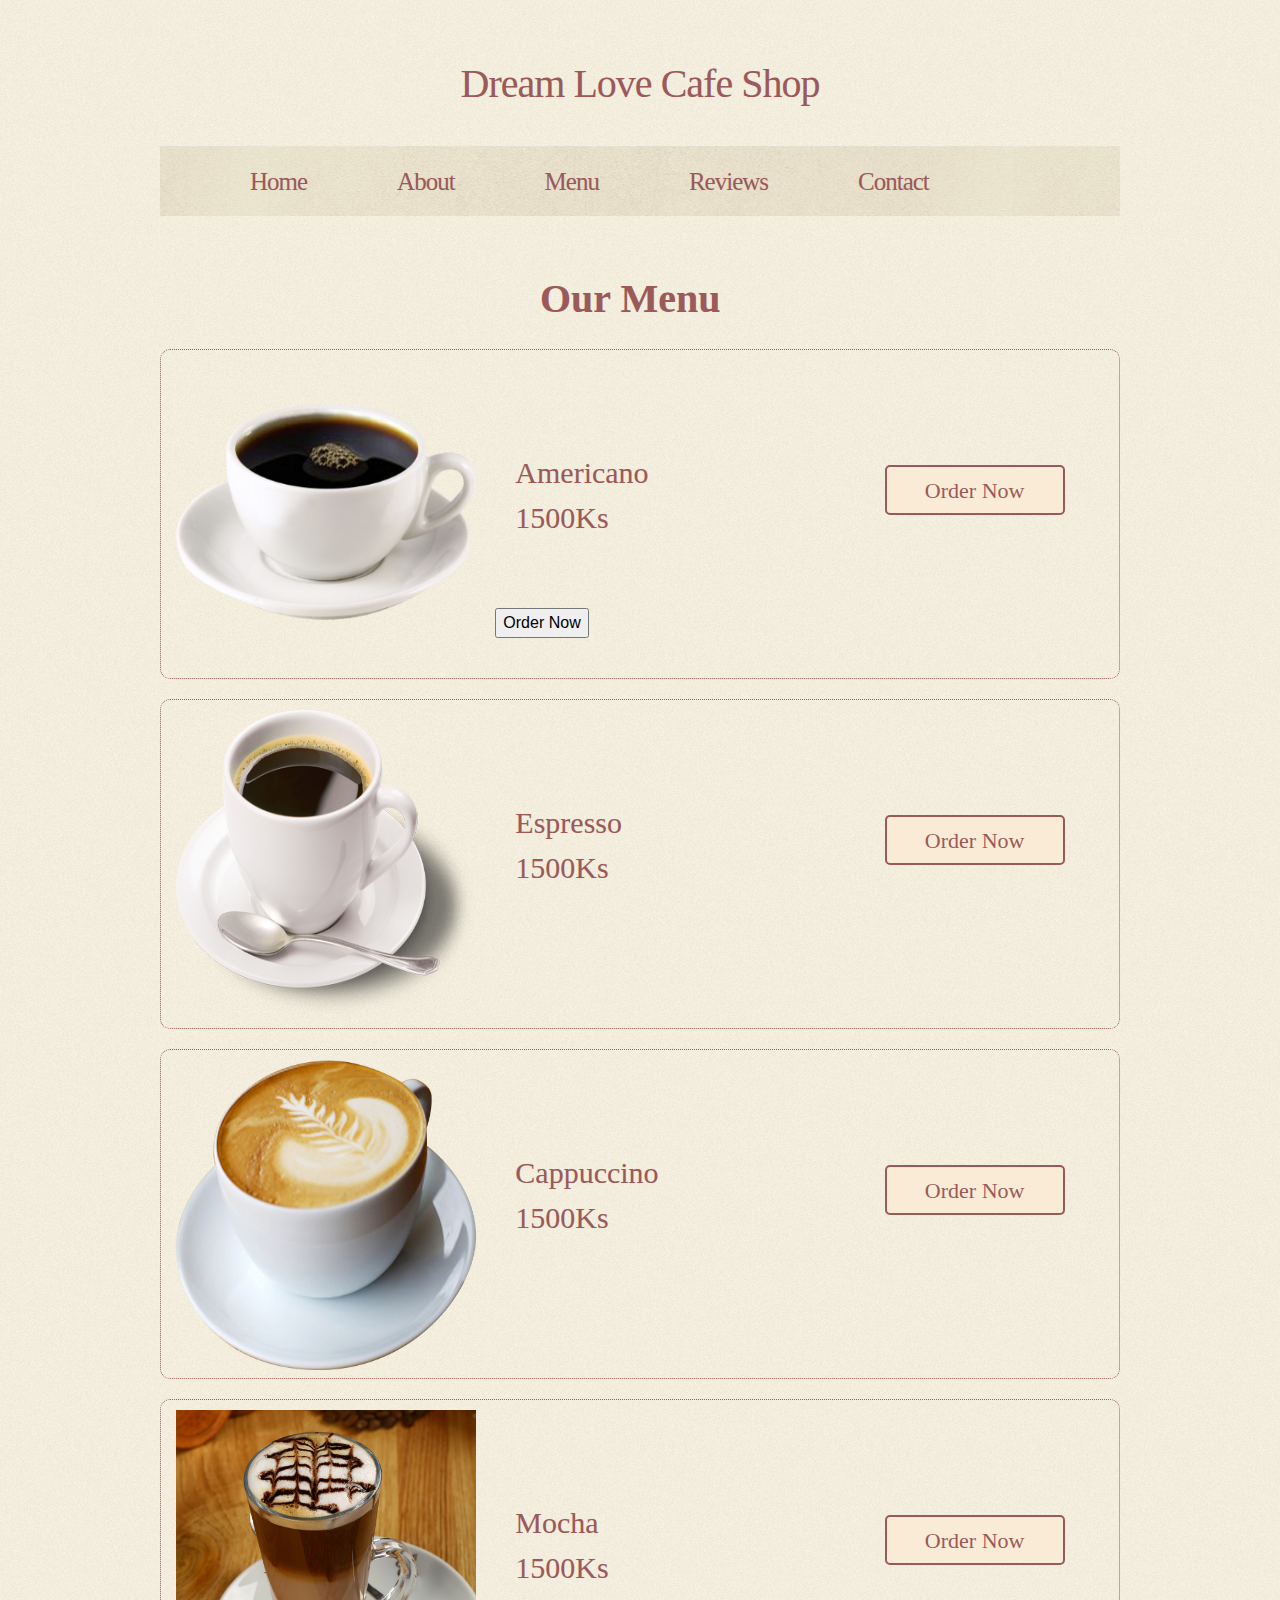
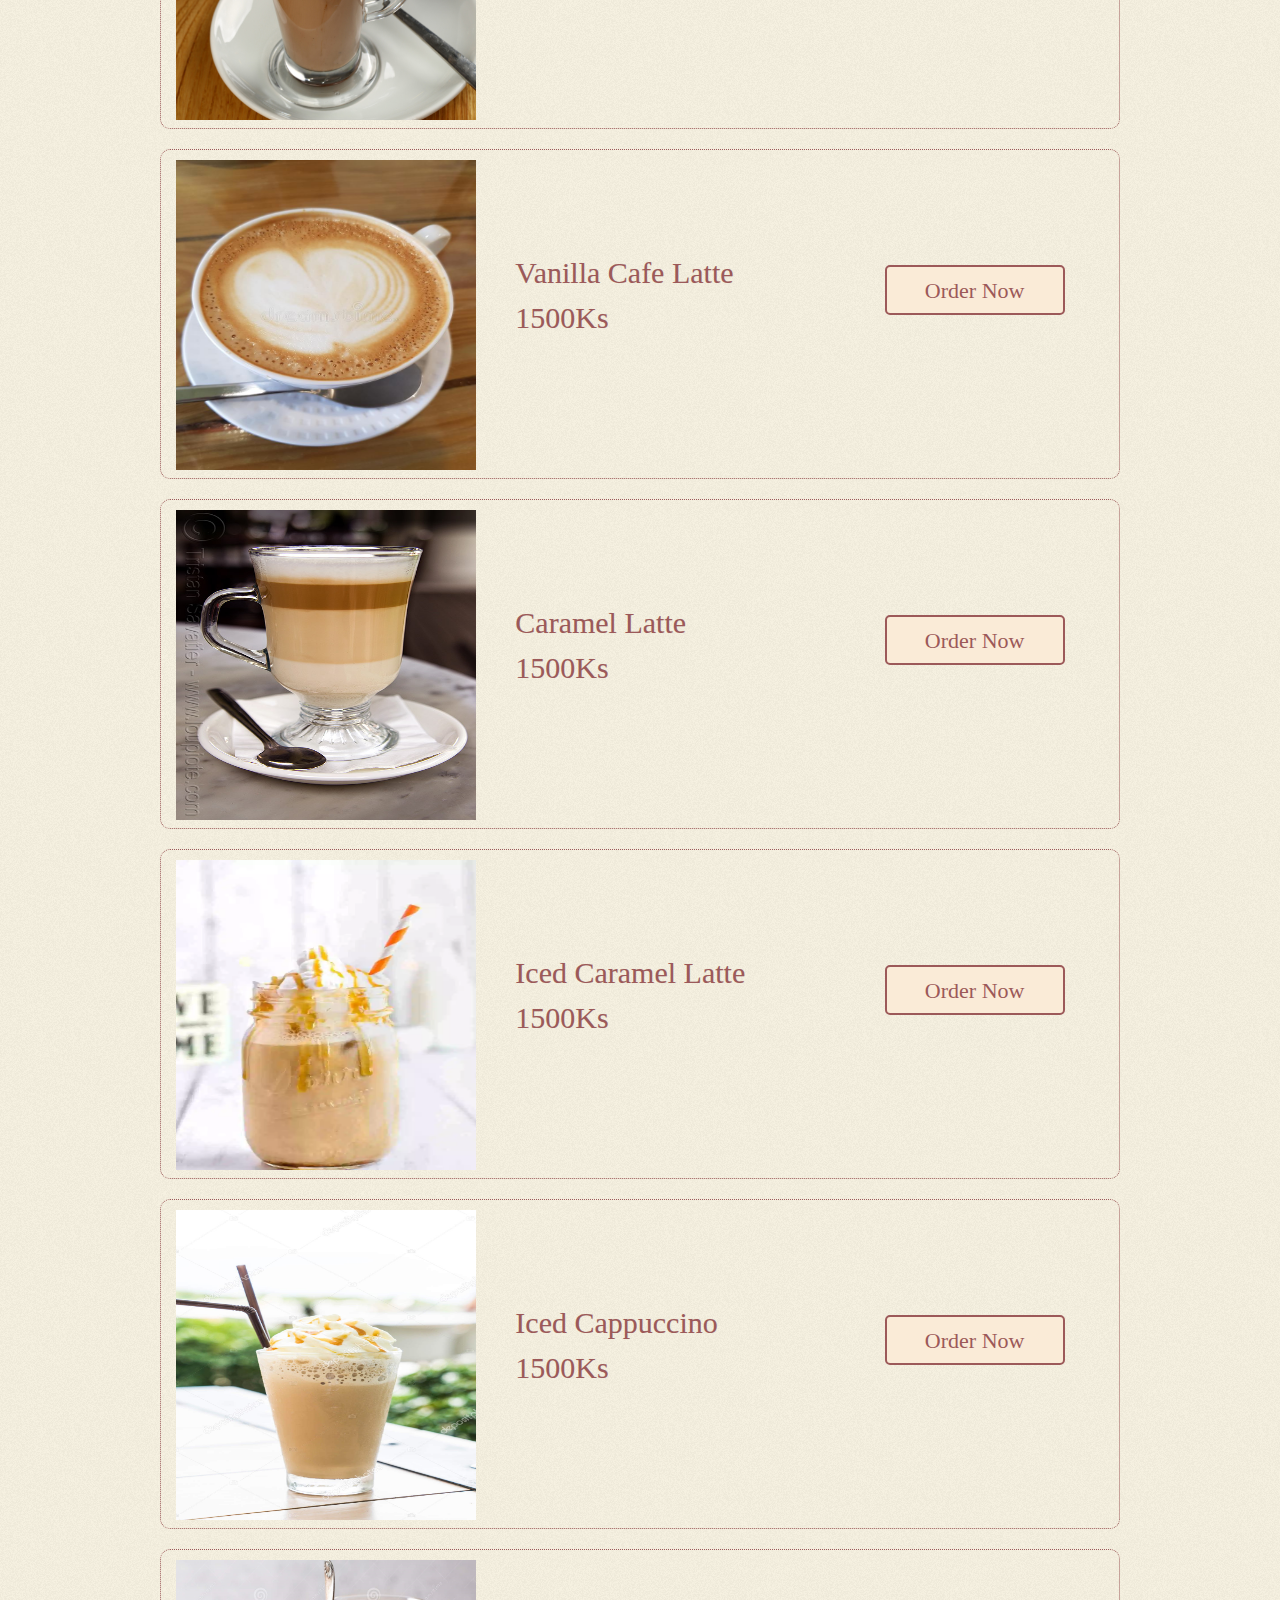
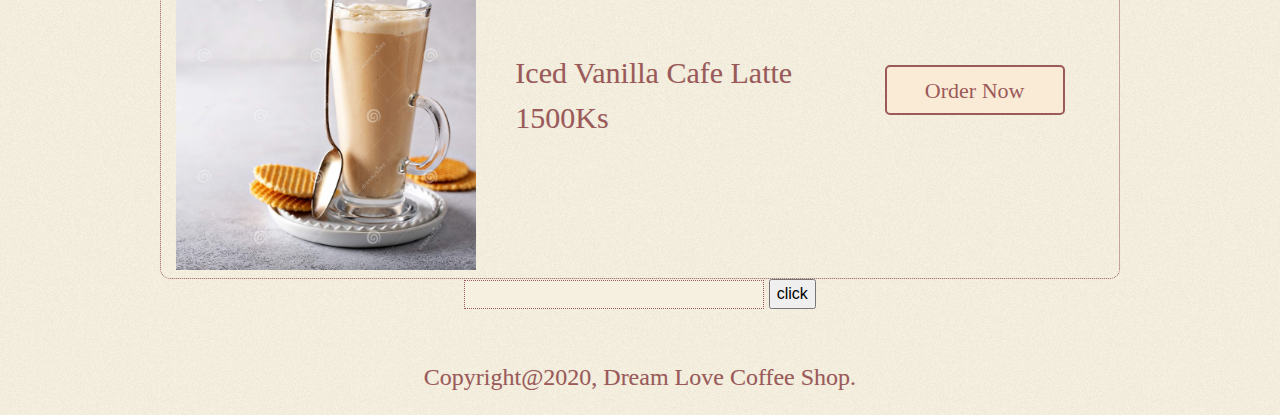
<file: Dream_Love_Cafe_Shop/hiden.html>
<!DOCTYPE html>
<html lang="en">
<head>
    <meta charset="UTF-8">
    <meta name="viewport" content="width=device-width, initial-scale=1.0">
    <title>Dream Love Cafe Shop</title>
   
    
    <link rel="stylesheet" href="style.css">
    <link rel="stylesheet" href="css/bootstrap.min.css">
    <script src="js/jquery-3.5.1.min.js"></script>
</head>
<body>

    <h1>Dream Love Cafe Shop</h1>
    
    <div id="container">    
           
           <header>
               <nav>
                    <ul id="nav">
                        <li><a href="index.html" class="current">Home</a></li>
                    
                        <li><a href="about.html">About</a></li>
                    
                        <li class="sub-menu"><a href="#">Menu</a>
                            <ul class="dropdown-menu" style="border-bottom-width: 0px; padding-bottom: 0px; border-left-width: 0px; border-right-width: 0px; border-top-width: 0px; padding-top: 0px; margin-top: 75px; margin-bottom: -2px; padding-left: 0px; margin-left: 30px;">

                                <li id="submenu" style="padding-left: 0px; padding-top: 10px; text-align: center;"><a href="drink.html">Drinks</a></li>

                                <!-- <li id="submenu" style="padding-left: 0px; padding-top: 10px; text-align: center;"><a href="iced-cafe.html">Iced Cafe</a></li> -->

                                <li id="submenu" style="padding-left: 0px; padding-bottom: 10px; padding-top: 10px; text-align: center;"><a href="dessert.html">Dessert</a></li>

                            </ul>
                        </li>
                        <li><a href="reviews.html">Reviews</a></li>
                   
                        <li><a href="contact.html">Contact</a></li>
                    </ul>
               </nav>
           </header>


           <strong id="Our_menu">Our Menu</strong>

          <div class="row_container">
              <div class="row1_drink" id="row_1">

                  <div class="col-md-4">                    
                      <img src="images/americano-png-1.png" alt=""  id="row1_col_left" >
                  </div>

                  <div class="col-md-4">
                      <label for="text" id="row1_col_mid">Americano <br> 1500Ks</label>
                      <!-- <span id="menu">Americano</span>
                      <span id="price">1500 Ks</span>
                      <input type="hidden" id="menu_name" name="menu_name" value="">
                      <input type="hidden" id="menu_price" name="menu_price" value=""> -->
                      
                        <input type="hidden" id="menu1" value="Americano">
                        <input type="hidden" id="price2" value="1500 Ks">
                        <span id="menu" value="Americano"></span>
                        <span id="price" value="1500 Ks"></span>
                        <input type="button" id="btnorder" name="menu_order" value="Order Now" onclick="msg();">
                      
                      

                  </div>

                  <div class="col-md-4" >
                              <a href="order.html">

                                    <!-- <input type="button" class="button" value="Order Now" id="row1_col_right" onclick="msg()" > -->
            
                                    <button class="btnorder" id="row1_col_right">Order Now</button>                    
                                          
                              </a>
                  </div>
              </div>

              <div class="row1_drink">
                  <div class="col-md-4">
                        <img src="images/Cafe-Espresso-PNG-Free-Download.png" alt="" id="row1_col_left" >
                  </div>

                  <div class="col-md-4">
                        <label for="text" id="row1_col_mid">Espresso <br> 1500Ks</label>
                  </div>

                  <div class="col-md-4">
                              <a href="order.html">

                                    <!-- <input type="button" class="button" value="Order Now" id="row1_col_right" onclick="msg()" > -->
            
                                    <button class="btnorder" id="row1_col_right">Order Now</button>                    
                                          
                              </a>
                  </div>
              </div>

              <div class="row1_drink">
                <div class="col-md-4">
                      <img src="images/cappuccino_PNG19.png" alt="" id="row1_col_left">
                </div>

                <div class="col-md-4">
                      <label for="text" id="row1_col_mid">Cappuccino <br> 1500Ks</label>
                </div>

                <div class="col-md-4">
                        <a href="order.html">

                              <!-- <input type="button" class="button" value="Order Now" id="row1_col_right" onclick="msg()" > -->
      
                              <button class="btnorder" id="row1_col_right">Order Now</button>                    
                                    
                        </a>
                </div>
            </div>

            <div class="row1_drink">
                <div class="col-md-4">
                      <img src="images/2746-Coffee-Mocha-Fragrance-Oil-213.jpg" alt="" id="row1_col_left">
                </div>

                <div class="col-md-4">
                      <label for="text" id="row1_col_mid">Mocha <br> 1500Ks</label>
                </div>

                <div class="col-md-4">
                        <a href="order.html">

                              <!-- <input type="button" class="button" value="Order Now" id="row1_col_right" onclick="msg()" > -->
      
                              <button class="btnorder" id="row1_col_right">Order Now</button>                    
                                    
                        </a>
                </div>
            </div>

            <div class="row1_drink">
                <div class="col-md-4">
                      <img src="images/coffee-vanilla-latte-.jpg" alt="" id="row1_col_left">
                </div>

                <div class="col-md-4" >
                      <label for="text" id="row1_col_mid" >Vanilla Cafe Latte <br> 1500Ks</label>
                </div>

                <div class="col-md-4">
                        <a href="order.html">

                              <!-- <input type="button" class="button" value="Order Now" id="row1_col_right" onclick="msg()" > -->
      
                              <button class="btnorder" id="row1_col_right">Order Now</button>                    
                                    
                        </a>
                </div>
            </div>

            <div class="row1_drink">
                <div class="col-md-4">
                      <img src="images/layered-cafe-latte-6375458399.jpg" alt="" id="row1_col_left">
                </div>

                <div class="col-md-4" >
                      <label for="text" id="row1_col_mid">Caramel Latte <br> 1500Ks</label>
                </div>

                <div class="col-md-4">
                  <a href="order.html">

                        <!-- <input type="button" class="button" value="Order Now" id="row1_col_right" onclick="msg()" > -->
  
                           <button class="btnorder" id="row1_col_right">Order Now</button>                    
                              
                  </a>
                </div>
            </div>

            

            <div class="row1_drink">
                <div class="col-md-4">
                      <img src="images/Caramel-Iced-Latter.jpg" alt="" id="row1_col_left">
                </div>

                <div class="col-md-4">
                      <label for="text" id="row1_col_mid">Iced Caramel Latte <br> 1500Ks</label>
                </div>

                <div class="col-md-4">
                        <a href="order.html">

                              <!-- <input type="button" class="button" value="Order Now" id="row1_col_right" onclick="msg()" > -->
      
                              <button class="btnorder" id="row1_col_right">Order Now</button>                    
                                    
                        </a>
                </div>
            </div>

            <div class="row1_drink">
                <div class="col-md-4">
                      <img src="images/iced-cappuccino-coffee.jpg" alt="" id="row1_col_left">
                </div>

                <div class="col-md-4">
                      <label for="text" id="row1_col_mid">Iced Cappuccino <br> 1500Ks</label>
                </div>

                <div class="col-md-4">
                        <a href="order.html">

                              <!-- <input type="button" class="button" value="Order Now" id="row1_col_right" onclick="msg()" > -->
      
                              <button class="btnorder" id="row1_col_right">Order Now</button>                    
                                    
                        </a>
                </div>
            </div>

            <div class="row1_drink">
                <div class="col-md-4">
                      <img src="images/vanilla-coffee-latte-tall-glass.jpg" alt="" id="row1_col_left">
                </div>

                <div class="col-md-4">
                      <label for="text" id="row1_col_mid">Iced Vanilla Cafe Latte <br> 1500Ks</label>

                </div>

                <div class="col-md-4">
                        <a href="order.html">

                        <!-- <input type="button" class="button" value="Order Now" id="row1_col_right" onclick="msg()" > -->

                              <button class="btnorder" id="row1_col_right" onclick="msg();">Order Now</button>                    
                              
                        </a>
                </div>
            </div>

          </div>

          <form action="order.html">
                <input type="text" id="txt">
                <input type="submit" value="click" onclick="msg();">
          </form>
          <script>
                // function msg() {
                      
                //     var x = document.getElementById("menu").value;
                //     var y=document.getElementById("price").value;
                //     document.getElementById("menu_name").innerHTML = x;
                //     document.getElementById("menu_price").innerHTML=y;
                //   }

                function msg(){
                    var y=document.getElementById("menu1").value;
                    var z=document.getElementById("price2").value;
                    
                    document.getElementById("menu").innerHTML = y;
                    document.getElementById("price").innerHTML = z;
                    document.getElementById("row_1").hidden;
                    
                    }

                   
          </script>

           <footer> Copyright@2020, Dream Love Coffee Shop.</footer> 
    </div>
</body>
</html>
</file>
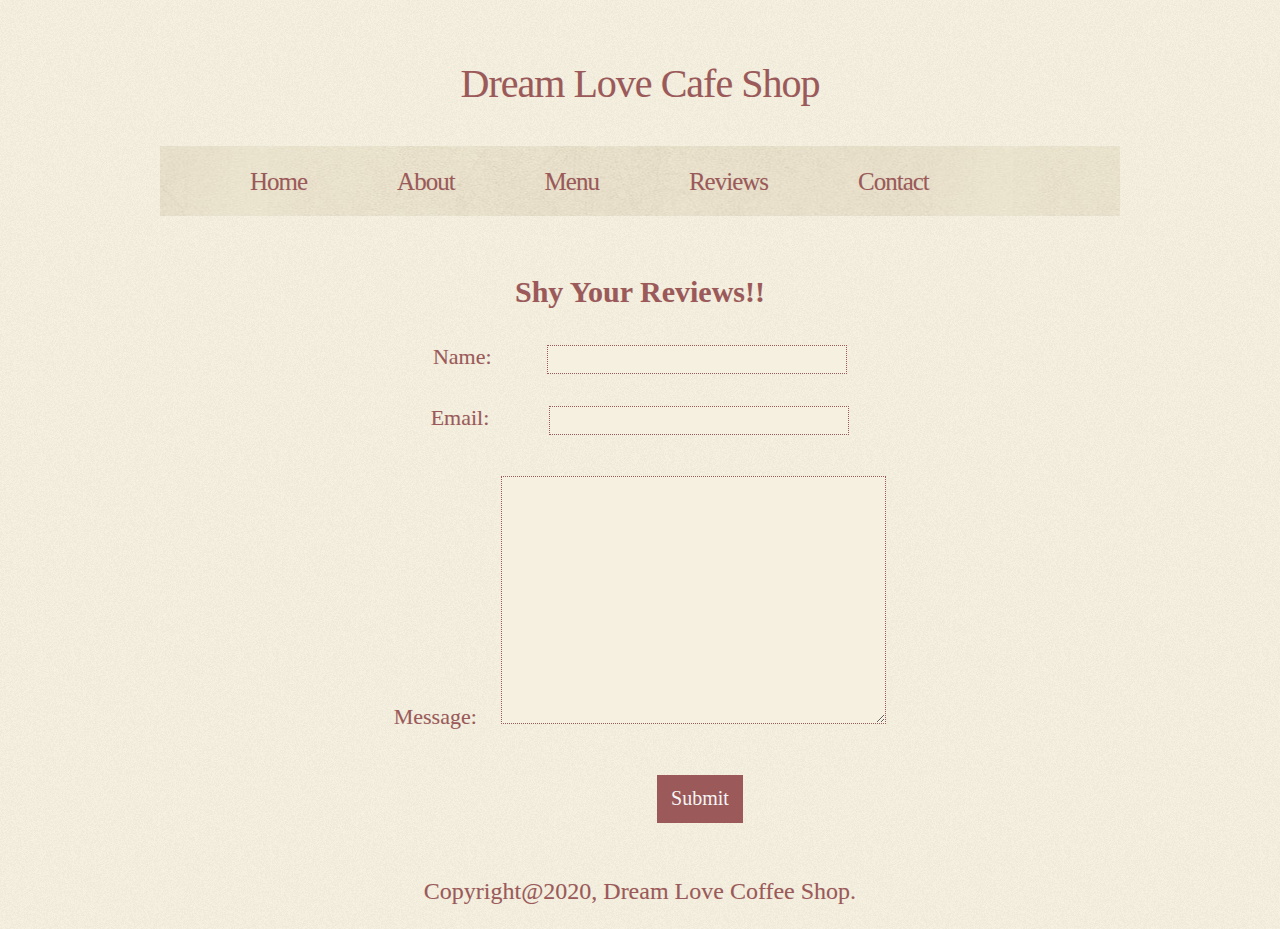
<file: Dream_Love_Cafe_Shop/reviews.html>
<!DOCTYPE html>
<html lang="en">
<head>
    <meta charset="UTF-8">
    <meta name="viewport" content="width=device-width, initial-scale=1.0">
    <title>Dream Love Cafe Shop</title>
   
    
    <link rel="stylesheet" href="style.css">
    <link rel="stylesheet" href="css/bootstrap.min.css">

    <script>
        function Customer_review() {
            alert('Thank You for your Reviews.');
            console.log(window.location.href="index.html");
            
        }
    </script>
</head>
<body>

    <h1>Dream Love Cafe Shop</h1>
    
    <div id="container">    
           
           <header>
               <nav>
                    <ul id="nav">
                        <li><a href="index.html">Home</a></li>
                    
                        <li><a href="about.html">About</a></li>
                    
                        <li class="sub-menu"><a href="#">Menu</a>
                            <ul class="dropdown-menu" style="border-bottom-width: 0px; padding-bottom: 0px; border-left-width: 0px; border-right-width: 0px; border-top-width: 0px; padding-top: 0px; margin-top: 75px; margin-bottom: -2px; padding-left: 0px; margin-left: 30px;">

                                <li id="submenu" style="padding-left: 0px; padding-top: 10px; text-align: center;"><a href="drink.html">Drinks</a></li>

                                <!-- <li id="submenu" style="padding-left: 0px; padding-top: 10px; text-align: center;"><a href="iced-cafe.html">Iced Cafe</a></li> -->

                                <li id="submenu" style="padding-left: 0px; padding-bottom: 10px; padding-top: 10px; text-align: center;"><a href="dessert.html">Dessert</a></li>

                            </ul>
                        </li>
                        <li><a href="reviews.html"  class="current">Reviews</a></li>
                   
                        <li><a href="contact.html">Contact</a></li>
                    </ul>
               </nav>
           </header>

            
           <p id="reviews">
                
            Shy Your Reviews!!

        </p>

        <form action="#" id="contactus">
            <label for="name">Name:</label>&nbsp; &nbsp; &nbsp; &nbsp;
            <input type="text" name="name" id="name" >
            <br>
            <label for="email">Email:</label>&nbsp; &nbsp; &nbsp; &nbsp;&nbsp; 
            <input type="text" name="email" id="email">
            <br><br>
            <label for="message">Message:</label>
            <textarea name="message" id="message" cols="39" rows="10"></textarea>
            <br><br>

            <input type="submit" name="submit" value="Submit" id="button" onclick="Customer_review()">
            <!-- <button type="submit" value="Submit" class="button">Submit</button> -->

            

        </form>

        <footer> Copyright@2020, Dream Love Coffee Shop.</footer> 
        
    </div>
</body>
</html>
</file>
<file: Dream_Love_Cafe_Shop/style.css>
body{
    background: url(images/noise.png);
    width: 100%;
    height: auto;
    color: #252525;
    font-size: 14px;
    text-shadow: 0 0 1px rgba(0, 0, 0, 0.10);       
    
}

#container{
    background: url(images/bg.png) center top repeat-x;
    width: 960px;
    margin-left: auto;
    margin-right: auto;    

} 


h1{
    
    padding-top: 60px;
    margin-bottom: 0px;
    font-family: 'Lobster13Regular',cursive;
    font-size: 30px;
    font-weight: 1.4em;   
    letter-spacing: -1px;
    text-align: center;
    line-height: 1.4em;
    height: 95px;
    color: #9c5959;
}

 #nav{
    font-family: 'Lobster13Regular',cursive;    
    text-align: left;    
    font-size: 25px;
    letter-spacing: -1px;
    display: flex;
    padding-left: 0px;
    padding-top: 30px;
    margin-right: 0px;
    margin-left: 0px;
    width: 174px;
    height: 150px;    
    
}

#nav li {    
    list-style: none;
    padding-left: 90px;
    padding-top: 30px;  
}

#nav li a{
    color: #9c5959;
}

li.sub-menu {
    position: relative;
}
li.sub-menu span.glyphicon {
    font-size: 0.7em;
}
li.sub-menu:hover .dropdown-menu {
    display: block;
    top: 0;
    left: 20px;
}
 
#submenu{
      background-color: rgb(236, 220, 195);
      padding-left: 0px;
      padding-top: 0px;
}


  /* Slideshow container */
.slideshow-container {
    max-width: 1000px;
    position: relative;
    margin: auto;
}
  
  /* Caption text */
.text {
    color: #9c5959;
    font-size: 24px;
    padding: 8px 12px;
    position: absolute;
    bottom: 8px;
    width: 100%;
    text-align: center;
    font-family: 'Lobster13Regular',cursive;
}
  
  /* Number text (1/3 etc) */
.numbertext {
    color: #9c5959;
    font-size: 12px;
    padding: 8px 12px;
    position: absolute;
    top: 0;
}
  
  /* The dots/bullets/indicators */
.dot {
    height: 15px;
    width: 15px;
    margin: 0 2px;
    background-color: #bbb;
    border-radius: 50%;
    display: inline-block;
    transition: background-color 0.6s ease;
}
  
.active {
    background-color: #717171;
}
  
  /* Fading animation */
.fade {
    -webkit-animation-name: fade;
    -webkit-animation-duration: 1.5s;
    animation-name: fade;
    animation-duration: 1.5s;
}
  
@-webkit-keyframes fade {
    from {opacity: .4} 
    to {opacity: 1}
}
  
@keyframes fade {
    from {opacity: .4} 
    to {opacity: 1}
}
  
  /* On smaller screens, decrease text size */
@media only screen and (max-width: 300px) {
    .text {font-size: 11px}
}


h2{
    text-align: center;
    font-size: 30px;
    color: #9c5959;
    font-family: 'Lobster13Regular',cursive;
}

#abouttext{
    margin-top: 20px;
    color: #9c5959;
}

footer{
    margin-top: 50px;
    margin-bottom: 20px;
    text-align: center;
    color: #9c5959;
    font-size: 24px;
    font-family: 'Lobster13Regular',cursive;
    
}

label {
    font-size: 22px;
    font-family: 'Lobster13Regular', cursive;
    color: #9c5959;    
    font-weight: normal;
    padding-bottom: 10px;
    padding-top: 10px;
    padding-right: 20px;

}

input[type="text"] {
    width: 300px;
}

input[type="text"], textarea {
    outline: none;
    background: #f5f0e0;
    border: 1px dotted #9C5959;
    font-size: 14px;
    padding: 3px;
}

#button {
    font-family: 'Lobster13Regular', cursive;
    color: #f5f5f5;
    padding: 8px 14px 10px;
    background-color: #9c5959;
    border: none;
    position: relative;    
    text-decoration: none;
    font-size: 20px;       
    margin-left: 120px;
}   

h2{
    color: #9c5959;
    font-family: 'Lobster13Regular',cursive;
    font-size: 24px;
    font-weight: bold;
    
}
p{
    color: #9c5959;
    font-family: 'Lobster13Regular',cursive;
    font-weight: bold;
    font-size: 20px;
    text-align: center;
    
}

form{
    text-align: center;
}

/* #reviews{
    text-align: center;
} */

strong{
    font-size: 40px;    
    font-family: 'Lobster13Regular',cursive;
    color: #9c5959;       

}

#Our_menu{
    font-size: 40px;    
    font-family: 'Lobster13Regular',cursive;
    color: #9c5959;
    padding-left: 380px; 
}

.row1_drink{
    margin-top: 20px;
    width: 100%;
    height: 330px;
    display: flex;
    justify-content: space-between;
    border: 1px dotted #9c5959;
    border-radius: 10px;
}
#row1_col_left{
    width: 300px;
    height: 320px;
    padding-top: 10px;
}
#row1_col_mid{
    padding-top: 100px;
    padding-left: 20px;    
    font-size: 30px;    
    font-family: 'Lobster13Regular',cursive;
    width: 390px;
    height: 250px;

}
#row1_col_right{
    margin-top: 115px;
    margin-left: 70px;
    padding-left: 20px;
    padding-right: 20px;
    width: 180px;
    height: 50px;
    background-color: antiquewhite;
    color: #9c5959;
    border: 2px solid #9c5959;
    font-size: 22px;
    font-weight: 1.0em;
    font-family: 'Lobster13Regular',cursive;
    border-radius: 5px;

}
.row1_dessert{
    margin-top: 20px;
    width: 100%;
    height: 330px;
    display: flex;
    justify-content: space-between;
    border: 1px dotted #9c5959;
    border-radius: 10px;
}

#reviews{
    font-size: 30px;
}

#Order_button{
    font-family: 'Lobster13Regular', cursive;
    color: #f5f5f5;
    padding: 8px 14px 10px;
    background-color: #9c5959;
    border: 1px;
    position: relative;    
    text-decoration: none;
    font-size: 20px;       
    margin-left: 120px;
    width: 170px;
}
#contact{
    width: 100%;
    height: 430px;
    border: 1px dotted #9c5959;
    border-radius: 10px;
}
#order{
    font-size: 40px;    
    font-family: 'Lobster13Regular',cursive;
    color: #9c5959;

}
#menu_name{
    margin-top: 100px;
}
#map{
    text-align: left;
}
</file>
